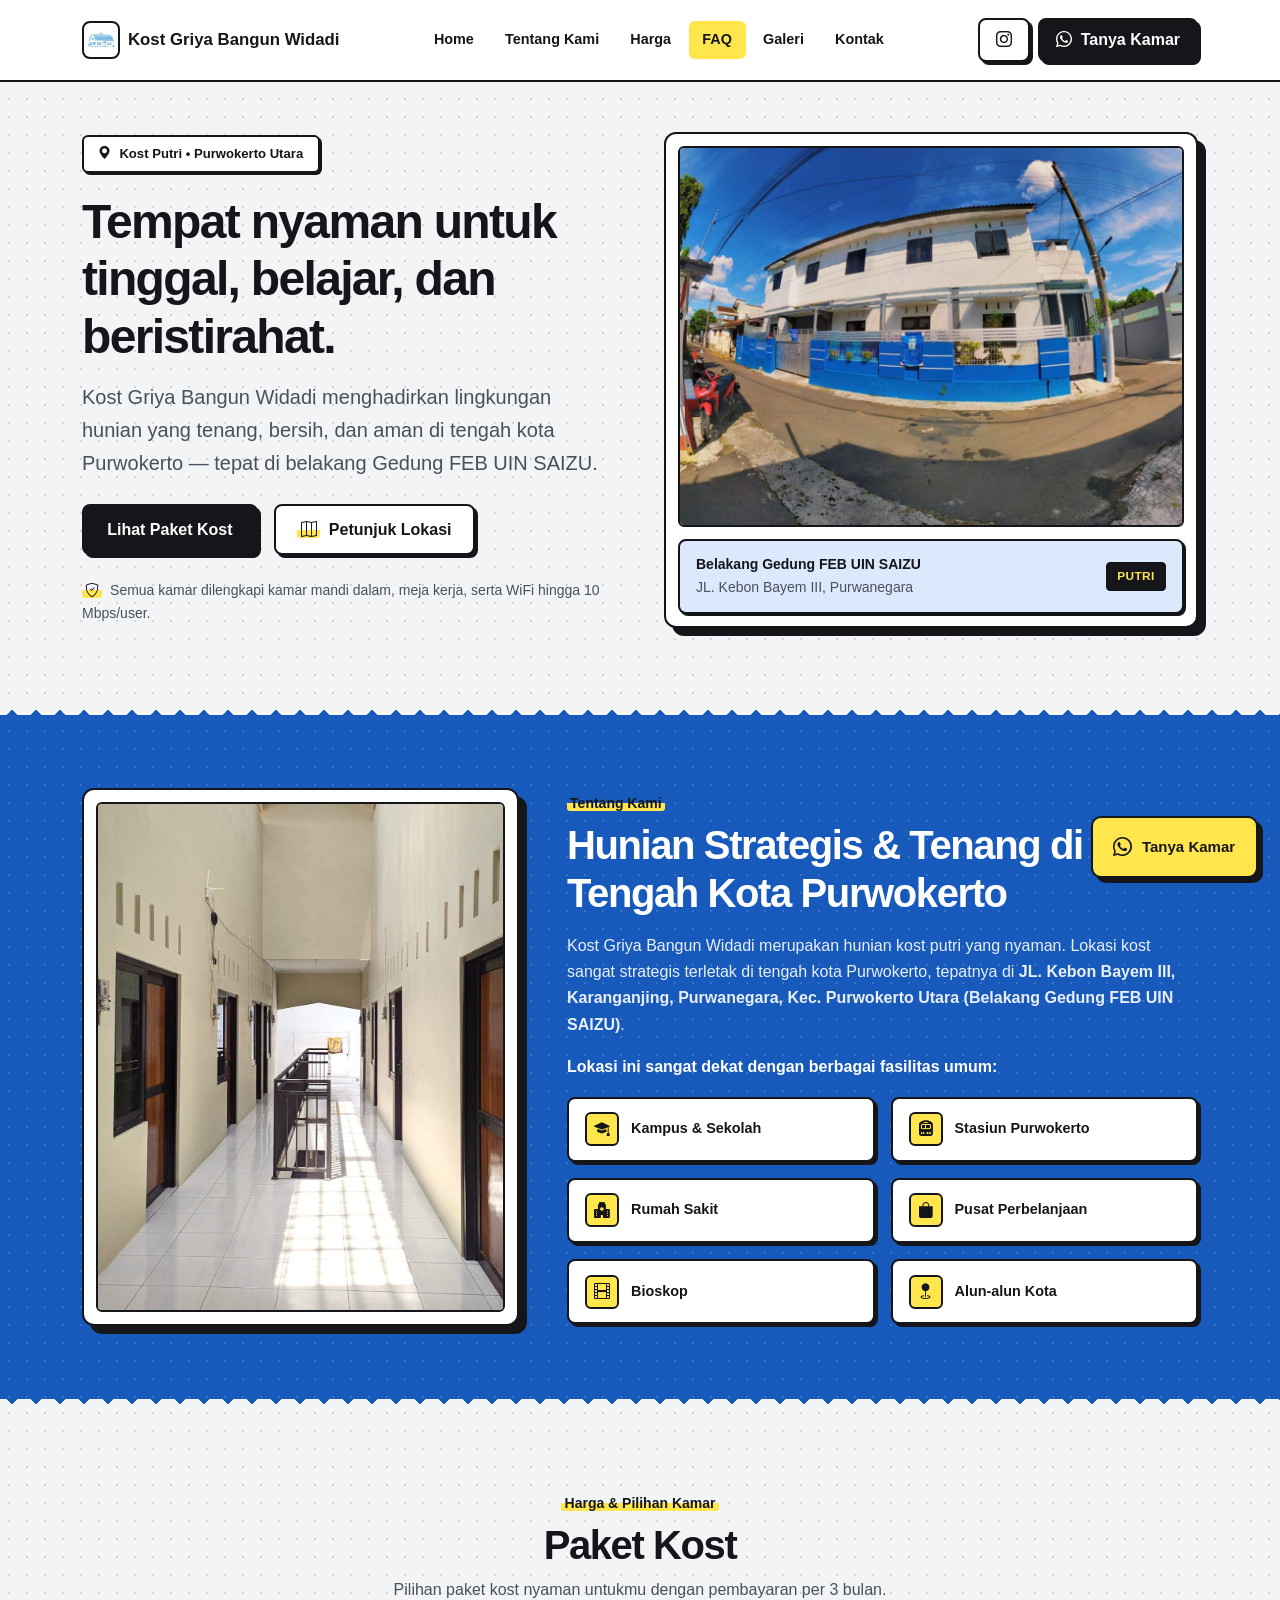
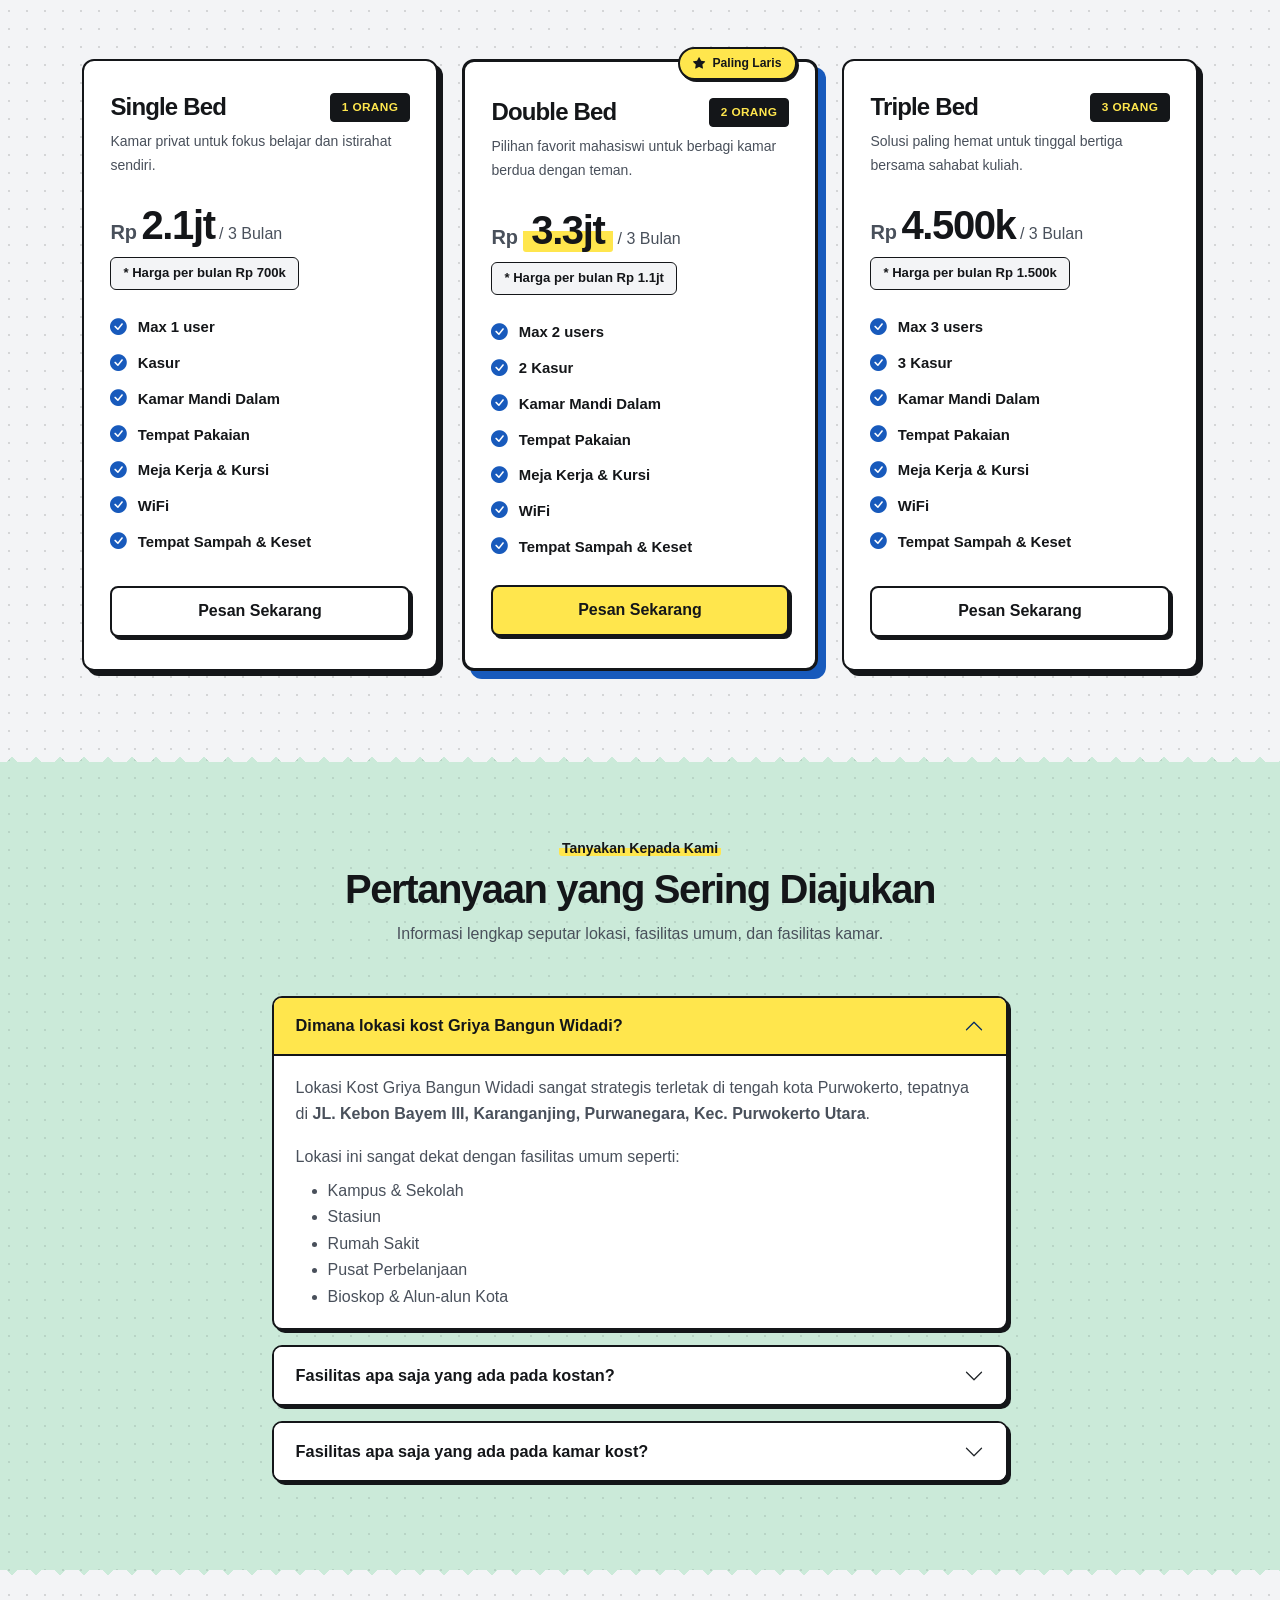
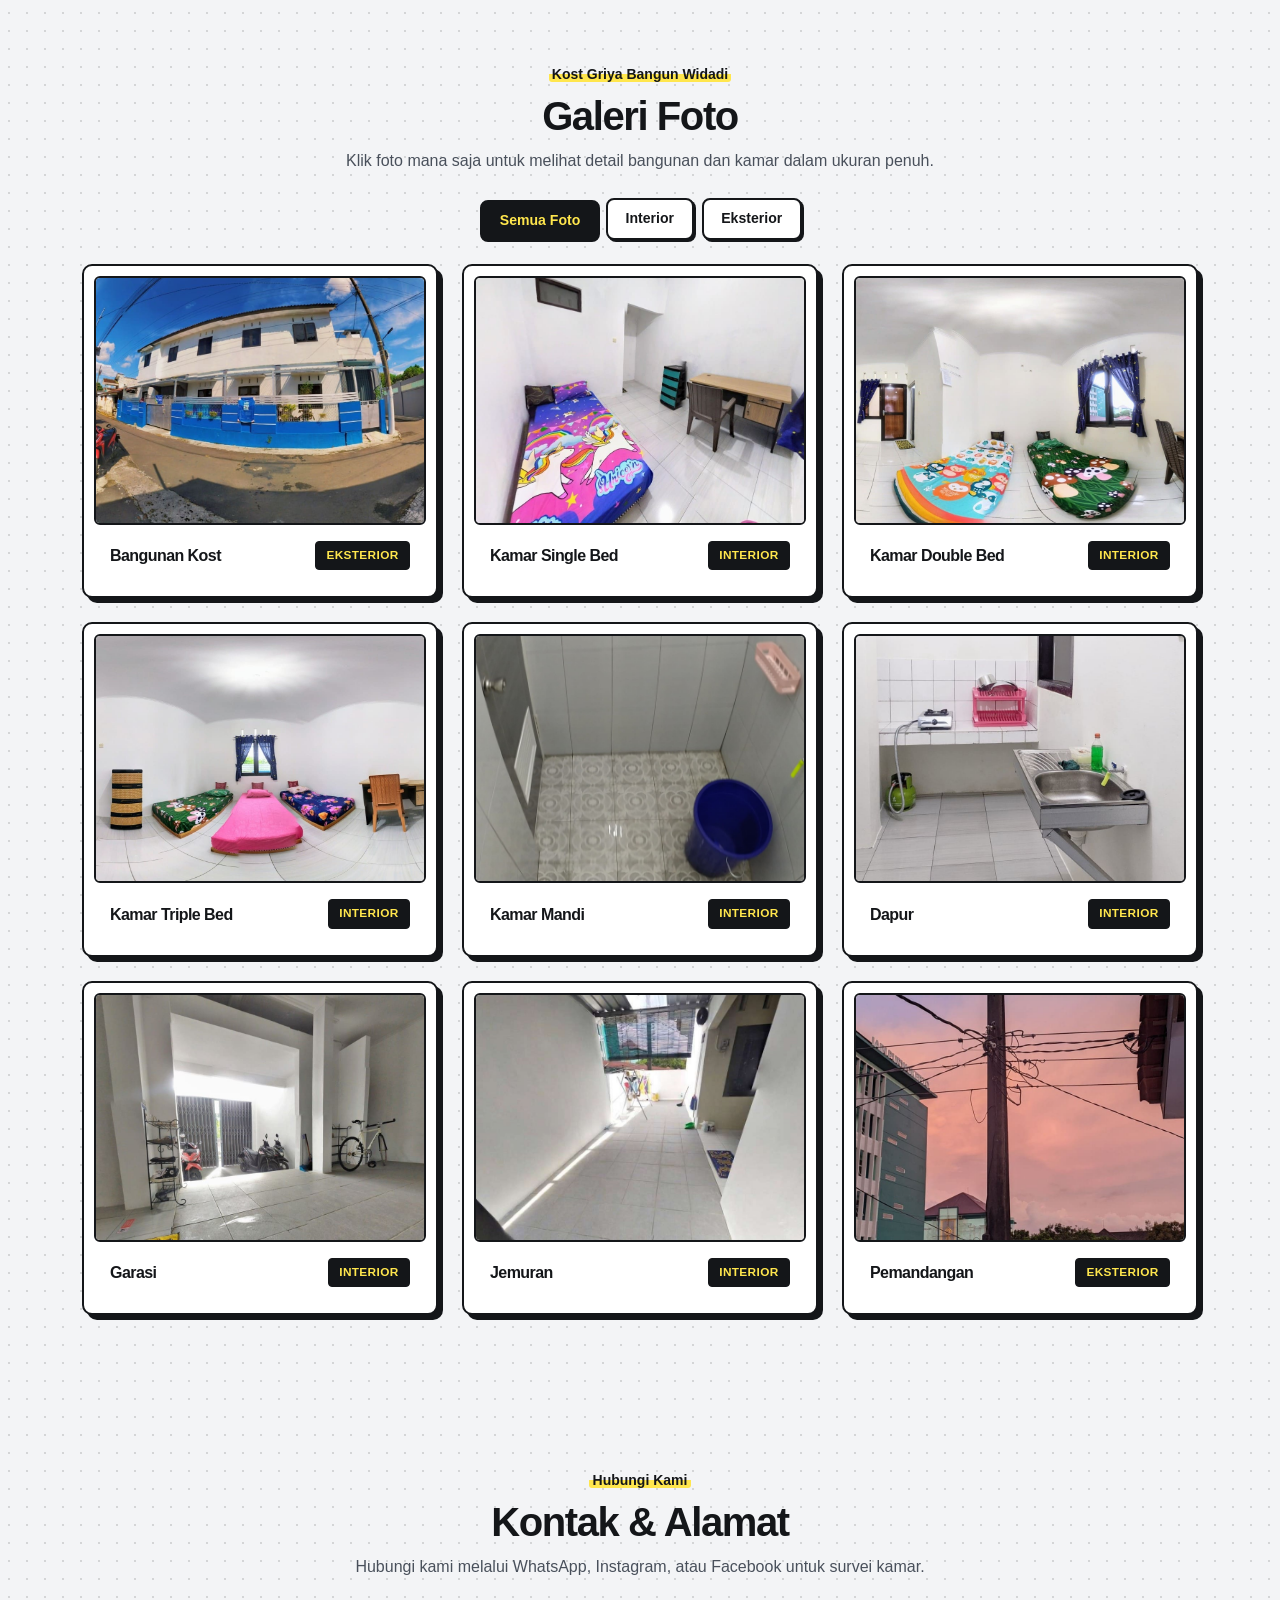
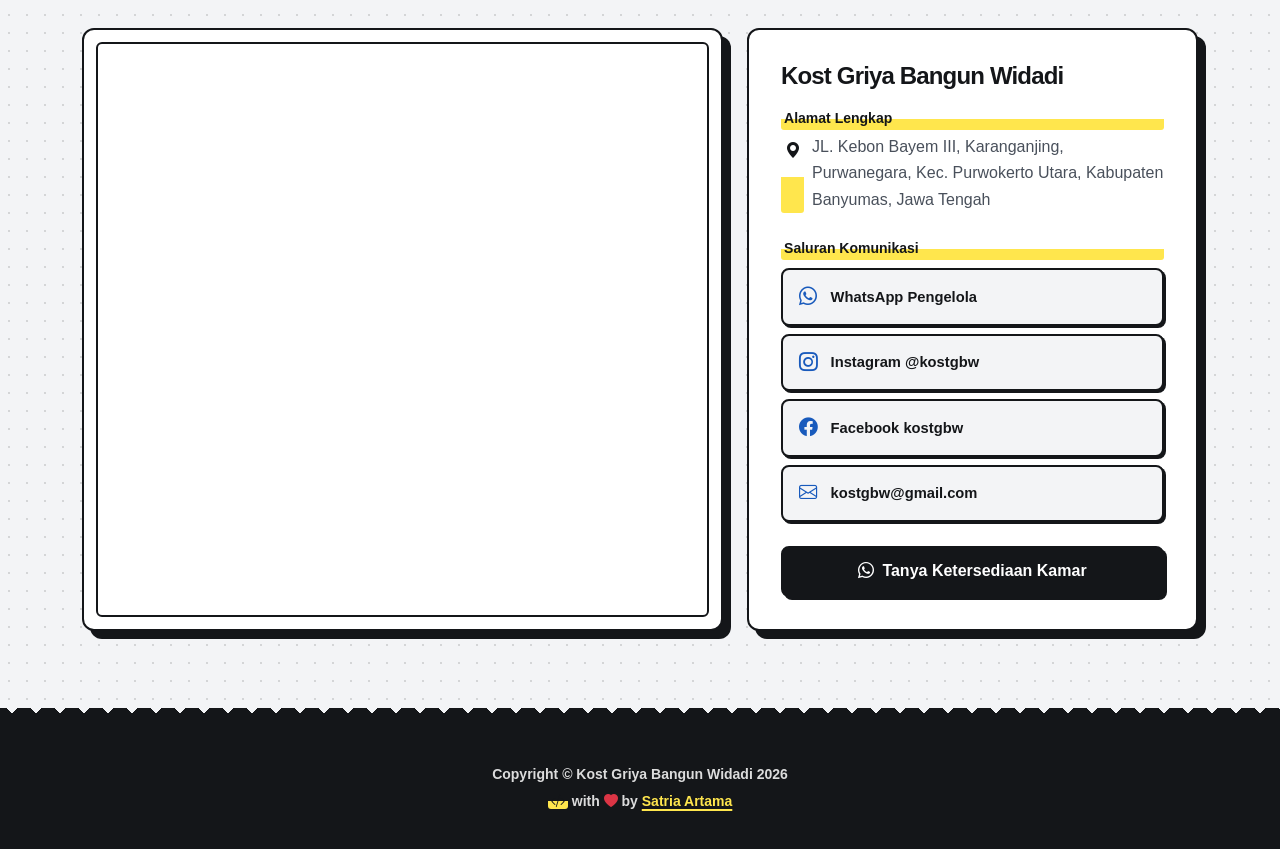
<file: index.html>
<!DOCTYPE html>
<html lang="id">
<head>
  <meta charset="utf-8" />
  <meta name="viewport" content="width=device-width, initial-scale=1" />
  <meta name="theme-color" content="#FFFFFF" />
  <meta http-equiv="Content-Security-Policy"
  content="default-src 'self';
           script-src 'self' https://cdn.jsdelivr.net https://www.gstatic.com;
           style-src 'self' 'unsafe-inline' https://fonts.googleapis.com https://cdn.jsdelivr.net;
           font-src 'self' https://fonts.gstatic.com https://cdn.jsdelivr.net;
           img-src 'self' data: https:;
           connect-src 'self' https://*.firebasedatabase.app wss://*.firebasedatabase.app https://*.firebaseio.com wss://*.firebaseio.com https://identitytoolkit.googleapis.com https://securetoken.googleapis.com https://www.googleapis.com https://api.ipify.org https://cdn.jsdelivr.net;
           frame-src 'self' https://www.google.com https://kostgbw-a5372.firebaseapp.com;" />
  <title>Kost Griya Bangun Widadi — Kost Putri Nyaman di Purwokerto</title>
  <meta name="description"
    content="Kost putri nyaman dan strategis di tengah kota Purwokerto, tepat di belakang Gedung FEB UIN SAIZU." />

  <!-- Favicons & Logo Asli -->
  <link href="images/favicon.png" rel="icon" />
  <link href="images/apple-touch-icon.png" rel="apple-touch-icon" />

  <!-- Google Fonts: Plus Jakarta Sans -->
  <link rel="preconnect" href="https://fonts.googleapis.com" />
  <link rel="preconnect" href="https://fonts.gstatic.com" crossorigin />
  <link href="https://fonts.googleapis.com/css2?family=Plus+Jakarta+Sans:wght@400;500;600;700;800&display=swap"
    rel="stylesheet" />

  <!-- Bootstrap 5.3 & Bootstrap Icons -->
  <link href="https://cdn.jsdelivr.net/npm/bootstrap@5.3.3/dist/css/bootstrap.min.css" rel="stylesheet"
    integrity="sha384-QWTKZyjpPEjISv5WaRU9OFeRpok6YctnYmDr5pNlyT2bRjXh0JMhjY6hW+ALEwIH" crossorigin="anonymous" />
  <link rel="stylesheet" href="https://cdn.jsdelivr.net/npm/bootstrap-icons@1.11.3/font/bootstrap-icons.min.css"
    crossorigin="anonymous" />

  <!-- Fancybox untuk Lightbox Galeri -->
  <link rel="stylesheet" href="https://cdn.jsdelivr.net/npm/@fancyapps/ui@5.0/dist/fancybox/fancybox.css"
    crossorigin="anonymous" />

  <!-- Custom CSS -->
  <link rel="stylesheet" href="css/custom-gbw.css" />
</head>

<body data-bs-spy="scroll" data-bs-target="#mainNav" data-bs-offset="95">
  <a href="#main-content" class="skip-link">Langsung ke konten utama</a>

  <!-- Navbar -->
  <header>
    <nav id="mainNav" class="navbar navbar-expand-lg site-navbar fixed-top py-3" aria-label="Navigasi Utama">
      <div class="container">
        <a class="navbar-brand d-flex align-items-center gap-2 fw-bold m-0 brand-title" href="index.html">
          <img src="images/favicon.png" alt="Logo Kost Griya Bangun Widadi" width="38" height="38" class="brand-logo" />
          <span>Kost Griya Bangun Widadi</span>
        </a>

        <button class="navbar-toggler" type="button" data-bs-toggle="collapse" data-bs-target="#navbarMenu"
          aria-controls="navbarMenu" aria-expanded="false" aria-label="Buka menu navigasi">
          <span class="navbar-toggler-icon"></span>
        </button>

        <div class="collapse navbar-collapse" id="navbarMenu">
          <ul class="navbar-nav mx-auto gap-lg-1 my-3 my-lg-0">
            <li class="nav-item"><a class="nav-link" href="#home-section" data-track="nav_home"
                data-track-group="Navigasi" data-track-label="Menu: Home">Home</a></li>
            <li class="nav-item"><a class="nav-link" href="#about-section" data-track="nav_tentang"
                data-track-group="Navigasi" data-track-label="Menu: Tentang Kami">Tentang Kami</a></li>
            <li class="nav-item"><a class="nav-link" href="#pricing-section" data-track="nav_harga"
                data-track-group="Navigasi" data-track-label="Menu: Harga">Harga</a></li>
            <li class="nav-item"><a class="nav-link" href="#faq-section" data-track="nav_faq"
                data-track-group="Navigasi" data-track-label="Menu: FAQ">FAQ</a></li>
            <li class="nav-item"><a class="nav-link" href="#projects-section" data-track="nav_galeri"
                data-track-group="Navigasi" data-track-label="Menu: Galeri">Galeri</a></li>
            <li class="nav-item"><a class="nav-link" href="#contact-section" data-track="nav_kontak"
                data-track-group="Navigasi" data-track-label="Menu: Kontak">Kontak</a></li>
          </ul>
          <div class="d-flex align-items-center gap-2">
            <a href="https://www.instagram.com/kostgbw/" target="_blank" rel="noopener noreferrer"
              class="btn btn-soft px-3 py-2" aria-label="Instagram Kost GBW" data-track="ig_navbar"
              data-track-group="Sosial Media" data-track-label="IG: Ikon Menu Navigasi Atas">
              <i class="bi bi-instagram" aria-hidden="true"></i>
            </a>
            <a href="https://api.whatsapp.com/send?phone=6289662144999&text=Assalamualaikum%20Ibu,%20Saya%20(nama)%0AMau%20bertanya,%20Apakah%20dikost%20GriyaBangunWidadi%20masih%20ada%20kamar%20kosong%20yg%20tersedia?"
              target="_blank" rel="noopener noreferrer" class="btn btn-blue py-2 px-3" data-track="wa_navbar"
              data-track-group="WhatsApp" data-track-label="WA: Menu Navigasi Atas">
              <i class="bi bi-whatsapp me-1" aria-hidden="true"></i> Tanya Kamar
            </a>
          </div>
        </div>
      </div>
    </nav>
  </header>

  <main id="main-content">
    <!-- Hero Section -->
    <section id="home-section" class="hero-section">
      <div class="container">
        <div class="row align-items-center g-5">
          <div class="col-lg-6">
            <div class="location-pill">
              <i class="bi bi-geo-alt-fill" aria-hidden="true"></i>
              <span>Kost Putri • Purwokerto Utara</span>
            </div>
            <h1 class="display-5 fw-bold mb-3">
              Tempat nyaman untuk tinggal, belajar, dan beristirahat.
            </h1>
            <p class="lead mb-4 text-muted-custom">
              Kost Griya Bangun Widadi menghadirkan lingkungan hunian yang tenang, bersih, dan aman di tengah kota
              Purwokerto — tepat di belakang Gedung FEB UIN SAIZU.
            </p>
            <div class="d-flex flex-wrap gap-3 mb-4">
              <a href="#pricing-section" class="btn btn-blue" data-track="hero_lihat_paket"
                data-track-group="Hero & Peta" data-track-label="Hero: Lihat Paket Kost">
                Lihat Paket Kost
              </a>
              <a href="https://goo.gl/maps/uqEDyTjmJWsB347t9" target="_blank" rel="noopener noreferrer"
                class="btn btn-soft" data-track="hero_maps" data-track-group="Hero & Peta"
                data-track-label="Hero: Petunjuk Lokasi Maps">
                <i class="bi bi-map me-1 text-blue-main" aria-hidden="true"></i> Petunjuk Lokasi
              </a>
            </div>
            <p class="small mb-0 text-muted-custom">
              <i class="bi bi-shield-check me-1 text-blue-main" aria-hidden="true"></i>
              Semua kamar dilengkapi kamar mandi dalam, meja kerja, serta WiFi hingga 10 Mbps/user.
            </p>
          </div>

          <div class="col-lg-6">
            <div class="hero-photo-wrap">
              <img src="images/hero_bg_1.jpg" alt="Bangunan Kost Griya Bangun Widadi di Purwokerto Utara" width="800"
                height="533" />
              <div class="hero-caption-badge">
                <div>
                  <div class="fw-bold small">Belakang Gedung FEB UIN SAIZU</div>
                  <div class="small text-muted-custom">JL. Kebon Bayem III, Purwanegara</div>
                </div>
                <span class="tag-blue-soft">Putri</span>
              </div>
            </div>
          </div>
        </div>
      </div>
    </section>

    <!-- Tentang Kami (Foto Portrait Proporsional) -->
    <section id="about-section" class="about-section">
      <div class="container">
        <div class="row align-items-center g-5">
          <div class="col-lg-5">
            <div class="portrait-frame">
              <img src="images/about_2.jpg" alt="Suasana dan lingkungan Kost Griya Bangun Widadi" width="600"
                height="750" loading="lazy" />
            </div>
          </div>

          <div class="col-lg-7">
            <span class="fw-bold small text-blue-main">Tentang Kami</span>
            <h2 class="h1 fw-bold mt-1 mb-3">Hunian Strategis &amp; Tenang di Tengah Kota Purwokerto</h2>
            <p class="text-muted-custom">
              Kost Griya Bangun Widadi merupakan hunian kost putri yang nyaman. Lokasi kost sangat strategis terletak di
              tengah kota Purwokerto, tepatnya di <strong>JL. Kebon Bayem III, Karanganjing, Purwanegara, Kec.
                Purwokerto Utara (Belakang Gedung FEB UIN SAIZU)</strong>.
            </p>
            <p class="fw-semibold mb-3">Lokasi ini sangat dekat dengan berbagai fasilitas umum:</p>

            <div class="row g-3">
              <div class="col-sm-6">
                <div class="amenity-chip">
                  <i class="bi bi-mortarboard-fill" aria-hidden="true"></i>
                  <span>Kampus &amp; Sekolah</span>
                </div>
              </div>
              <div class="col-sm-6">
                <div class="amenity-chip">
                  <i class="bi bi-train-front-fill" aria-hidden="true"></i>
                  <span>Stasiun Purwokerto</span>
                </div>
              </div>
              <div class="col-sm-6">
                <div class="amenity-chip">
                  <i class="bi bi-hospital-fill" aria-hidden="true"></i>
                  <span>Rumah Sakit</span>
                </div>
              </div>
              <div class="col-sm-6">
                <div class="amenity-chip">
                  <i class="bi bi-bag-fill" aria-hidden="true"></i>
                  <span>Pusat Perbelanjaan</span>
                </div>
              </div>
              <div class="col-sm-6">
                <div class="amenity-chip">
                  <i class="bi bi-film" aria-hidden="true"></i>
                  <span>Bioskop</span>
                </div>
              </div>
              <div class="col-sm-6">
                <div class="amenity-chip">
                  <i class="bi bi-geo-fill" aria-hidden="true"></i>
                  <span>Alun-alun Kota</span>
                </div>
              </div>
            </div>
          </div>
        </div>
      </div>
    </section>

    <!-- Paket Kost (Double Bed sebagai Paling Laris) -->
    <section id="pricing-section" class="pricing-section">
      <div class="container">
        <div class="text-center mx-auto mb-5 section-header-narrow">
          <span class="fw-bold small text-blue-main">Harga &amp; Pilihan Kamar</span>
          <h2 class="h1 fw-bold mt-1 mb-2">Paket Kost</h2>
          <p class="text-muted-custom">Pilihan paket kost nyaman untukmu dengan pembayaran per 3 bulan.</p>
        </div>

        <div class="row g-4 align-items-stretch pt-2">
          <!-- Single Bed -->
          <div class="col-lg-4">
            <div class="plan-card">
              <div class="d-flex justify-content-between align-items-center mb-2">
                <h3 class="h4 fw-bold m-0">Single Bed</h3>
                <span class="tag-blue-soft">1 Orang</span>
              </div>
              <p class="small mb-3 text-muted-custom">Kamar privat untuk fokus belajar dan istirahat sendiri.</p>

              <div class="my-2 tabular-nums">
                <span class="fs-5 fw-semibold text-muted-custom">Rp</span>
                <span class="display-6 fw-bold">2.1jt</span>
                <span class="text-muted-custom">/ 3 Bulan</span>
              </div>
              <div class="mb-4 tabular-nums">
                <span class="price-monthly-pill">* Harga per bulan Rp 700k</span>
              </div>

              <ul class="list-unstyled check-list d-flex flex-column gap-2 mb-4">
                <li><i class="bi bi-check-circle-fill" aria-hidden="true"></i>Max 1 user</li>
                <li><i class="bi bi-check-circle-fill" aria-hidden="true"></i>Kasur</li>
                <li><i class="bi bi-check-circle-fill" aria-hidden="true"></i>Kamar Mandi Dalam</li>
                <li><i class="bi bi-check-circle-fill" aria-hidden="true"></i>Tempat Pakaian</li>
                <li><i class="bi bi-check-circle-fill" aria-hidden="true"></i>Meja Kerja &amp; Kursi</li>
                <li><i class="bi bi-check-circle-fill" aria-hidden="true"></i>WiFi</li>
                <li><i class="bi bi-check-circle-fill" aria-hidden="true"></i>Tempat Sampah &amp; Keset</li>
              </ul>

              <div class="mt-auto">
                <a href="https://mamikos.com/room/kost-kabupaten-banyumas-kost-putri-murah-kost-griya-bangun-widadi-single-bed-purwokerto-utara-banyumas-1#/"
                  target="_blank" rel="noopener noreferrer" class="btn btn-soft w-100" data-track="pesan_single_bed"
                  data-track-group="Paket Kamar" data-track-label="Pesan: Single Bed (2.1jt/3bln)">
                  Pesan Sekarang
                </a>
              </div>
            </div>
          </div>

          <!-- Double Bed (Paling Laris) -->
          <div class="col-lg-4">
            <div class="plan-card plan-card-bestseller">
              <div class="bestseller-ribbon">
                <i class="bi bi-star-fill me-1" aria-hidden="true"></i> Paling Laris
              </div>
              <div class="d-flex justify-content-between align-items-center mb-2 mt-1">
                <h3 class="h4 fw-bold m-0">Double Bed</h3>
                <span class="tag-blue-soft">2 Orang</span>
              </div>
              <p class="small mb-3 text-muted-custom">Pilihan favorit mahasiswi untuk berbagi kamar berdua dengan teman.
              </p>

              <div class="my-2 tabular-nums">
                <span class="fs-5 fw-semibold text-muted-custom">Rp</span>
                <span class="display-6 fw-bold text-blue-main">3.3jt</span>
                <span class="text-muted-custom">/ 3 Bulan</span>
              </div>
              <div class="mb-4 tabular-nums">
                <span class="price-monthly-pill">* Harga per bulan Rp 1.1jt</span>
              </div>

              <ul class="list-unstyled check-list d-flex flex-column gap-2 mb-4">
                <li><i class="bi bi-check-circle-fill" aria-hidden="true"></i>Max 2 users</li>
                <li><i class="bi bi-check-circle-fill" aria-hidden="true"></i>2 Kasur</li>
                <li><i class="bi bi-check-circle-fill" aria-hidden="true"></i>Kamar Mandi Dalam</li>
                <li><i class="bi bi-check-circle-fill" aria-hidden="true"></i>Tempat Pakaian</li>
                <li><i class="bi bi-check-circle-fill" aria-hidden="true"></i>Meja Kerja &amp; Kursi</li>
                <li><i class="bi bi-check-circle-fill" aria-hidden="true"></i>WiFi</li>
                <li><i class="bi bi-check-circle-fill" aria-hidden="true"></i>Tempat Sampah &amp; Keset</li>
              </ul>

              <div class="mt-auto">
                <a href="https://mamikos.com/room/kost-kabupaten-banyumas-kost-putri-eksklusif-kost-griya-bangun-widadi-double-bed-purwokerto-utara-banyumas#/"
                  target="_blank" rel="noopener noreferrer" class="btn btn-blue w-100" data-track="pesan_double_bed"
                  data-track-group="Paket Kamar" data-track-label="Pesan: Double Bed (3.3jt/3bln)">
                  Pesan Sekarang
                </a>
              </div>
            </div>
          </div>

          <!-- Triple Bed -->
          <div class="col-lg-4">
            <div class="plan-card">
              <div class="d-flex justify-content-between align-items-center mb-2">
                <h3 class="h4 fw-bold m-0">Triple Bed</h3>
                <span class="tag-blue-soft">3 Orang</span>
              </div>
              <p class="small mb-3 text-muted-custom">Solusi paling hemat untuk tinggal bertiga bersama sahabat kuliah.
              </p>

              <div class="my-2 tabular-nums">
                <span class="fs-5 fw-semibold text-muted-custom">Rp</span>
                <span class="display-6 fw-bold">4.500k</span>
                <span class="text-muted-custom">/ 3 Bulan</span>
              </div>
              <div class="mb-4 tabular-nums">
                <span class="price-monthly-pill">* Harga per bulan Rp 1.500k</span>
              </div>

              <ul class="list-unstyled check-list d-flex flex-column gap-2 mb-4">
                <li><i class="bi bi-check-circle-fill" aria-hidden="true"></i>Max 3 users</li>
                <li><i class="bi bi-check-circle-fill" aria-hidden="true"></i>3 Kasur</li>
                <li><i class="bi bi-check-circle-fill" aria-hidden="true"></i>Kamar Mandi Dalam</li>
                <li><i class="bi bi-check-circle-fill" aria-hidden="true"></i>Tempat Pakaian</li>
                <li><i class="bi bi-check-circle-fill" aria-hidden="true"></i>Meja Kerja &amp; Kursi</li>
                <li><i class="bi bi-check-circle-fill" aria-hidden="true"></i>WiFi</li>
                <li><i class="bi bi-check-circle-fill" aria-hidden="true"></i>Tempat Sampah &amp; Keset</li>
              </ul>

              <div class="mt-auto">
                <a href="https://mamikos.com/room/kost-kabupaten-banyumas-kost-putri-eksklusif-kost-griya-bangun-widadi-triple-bed-purwokerto-utara-banyumas-1#/"
                  target="_blank" rel="noopener noreferrer" class="btn btn-soft w-100" data-track="pesan_triple_bed"
                  data-track-group="Paket Kamar" data-track-label="Pesan: Triple Bed (4.35jt/3bln)">
                  Pesan Sekarang
                </a>
              </div>
            </div>
          </div>
        </div>
      </div>
    </section>

    <!-- FAQ Section -->
    <section id="faq-section" class="faq-section">
      <div class="container">
        <div class="row justify-content-center">
          <div class="col-lg-8">
            <div class="text-center mb-5">
              <span class="fw-bold small text-blue-main">Tanyakan Kepada Kami</span>
              <h2 class="h1 fw-bold mt-1 mb-2">Pertanyaan yang Sering Diajukan</h2>
              <p class="text-muted-custom">Informasi lengkap seputar lokasi, fasilitas umum, dan fasilitas kamar.</p>
            </div>

            <div class="accordion" id="faqAccordion">
              <div class="accordion-item">
                <h3 class="accordion-header">
                  <button class="accordion-button" type="button" data-bs-toggle="collapse" data-bs-target="#collapseOne"
                    aria-expanded="true" aria-controls="collapseOne" data-track="faq_lokasi" data-track-group="FAQ"
                    data-track-label="FAQ 1: Dimana Lokasi Kost">
                    Dimana lokasi kost Griya Bangun Widadi?
                  </button>
                </h3>
                <div id="collapseOne" class="accordion-collapse collapse show" data-bs-parent="#faqAccordion">
                  <div class="accordion-body">
                    <p>Lokasi Kost Griya Bangun Widadi sangat strategis terletak di tengah kota Purwokerto, tepatnya di
                      <strong>JL. Kebon Bayem III, Karanganjing, Purwanegara, Kec. Purwokerto Utara</strong>.</p>
                    <p class="mb-2">Lokasi ini sangat dekat dengan fasilitas umum seperti:</p>
                    <ul class="mb-0">
                      <li>Kampus &amp; Sekolah</li>
                      <li>Stasiun</li>
                      <li>Rumah Sakit</li>
                      <li>Pusat Perbelanjaan</li>
                      <li>Bioskop &amp; Alun-alun Kota</li>
                    </ul>
                  </div>
                </div>
              </div>

              <div class="accordion-item">
                <h3 class="accordion-header">
                  <button class="accordion-button collapsed" type="button" data-bs-toggle="collapse"
                    data-bs-target="#collapseTwo" aria-expanded="false" aria-controls="collapseTwo"
                    data-track="faq_fasilitas_kost" data-track-group="FAQ"
                    data-track-label="FAQ 2: Fasilitas Umum Kost">
                    Fasilitas apa saja yang ada pada kostan?
                  </button>
                </h3>
                <div id="collapseTwo" class="accordion-collapse collapse" data-bs-parent="#faqAccordion">
                  <div class="accordion-body">
                    <p class="mb-2">Fasilitas yang ada pada kost di antaranya:</p>
                    <ul class="mb-0">
                      <li>Dapur</li>
                      <li>CCTV</li>
                      <li>Garasi</li>
                      <li>Kamar Mandi Luar</li>
                      <li>Tempat Jemur Pakaian</li>
                      <li>WiFi Up To 10Mbps / User</li>
                      <li>Bebas Biaya Sampah</li>
                      <li>Bebas Biaya Kebersihan</li>
                    </ul>
                  </div>
                </div>
              </div>

              <div class="accordion-item">
                <h3 class="accordion-header">
                  <button class="accordion-button collapsed" type="button" data-bs-toggle="collapse"
                    data-bs-target="#collapseThree" aria-expanded="false" aria-controls="collapseThree"
                    data-track="faq_fasilitas_kamar" data-track-group="FAQ"
                    data-track-label="FAQ 3: Fasilitas Kamar Kost">
                    Fasilitas apa saja yang ada pada kamar kost?
                  </button>
                </h3>
                <div id="collapseThree" class="accordion-collapse collapse" data-bs-parent="#faqAccordion">
                  <div class="accordion-body">
                    <p class="mb-2">Fasilitas yang ada pada kamar kost di antaranya:</p>
                    <ul class="mb-0">
                      <li>Kasur</li>
                      <li>Kamar Mandi Dalam</li>
                      <li>Tempat Pakaian</li>
                      <li>Meja Kerja &amp; Kursi</li>
                      <li>Tempat Sampah</li>
                      <li>Keset &amp; Kapstok</li>
                    </ul>
                  </div>
                </div>
              </div>
            </div>
          </div>
        </div>
      </div>
    </section>

    <!-- Galeri Section -->
    <section id="projects-section" class="gallery-section">
      <div class="container">
        <div class="text-center mb-4">
          <span class="fw-bold small text-blue-main">Kost Griya Bangun Widadi</span>
          <h2 class="h1 fw-bold mt-1 mb-2">Galeri Foto</h2>
          <p class="text-muted-custom">Klik foto mana saja untuk melihat detail bangunan dan kamar dalam ukuran penuh.
          </p>
        </div>

        <!-- Filter Kategori -->
        <div class="d-flex justify-content-center gap-2 mb-4 flex-wrap" role="group" aria-label="Filter Galeri">
          <button type="button" class="filter-tab active" data-filter="all" data-track="filter_semua"
            data-track-group="Galeri Foto" data-track-label="Filter Galeri: Semua Foto">Semua Foto</button>
          <button type="button" class="filter-tab" data-filter="interior" data-track="filter_interior"
            data-track-group="Galeri Foto" data-track-label="Filter Galeri: Interior">Interior</button>
          <button type="button" class="filter-tab" data-filter="eksterior" data-track="filter_eksterior"
            data-track-group="Galeri Foto" data-track-label="Filter Galeri: Eksterior">Eksterior</button>
        </div>

        <div class="row g-4" id="galleryGrid">
          <div class="col-lg-4 col-md-6 gallery-item-col" data-category="eksterior">
            <a href="images/galeri/1.jpg" class="gallery-card" data-fancybox="gallery"
              data-caption="Bangunan Kost — Eksterior" data-track="galeri_1_bangunan" data-track-group="Galeri Foto"
              data-track-label="Foto 1: Bangunan Kost (Eksterior)">
              <div class="gallery-img-box">
                <img src="images/thumbnail/1.jpg" alt="Bangunan Kost" width="400" height="300" loading="lazy" />
              </div>
              <div class="p-3 d-flex justify-content-between align-items-center">
                <h3 class="h6 fw-bold m-0">Bangunan Kost</h3>
                <span class="tag-blue-soft">Eksterior</span>
              </div>
            </a>
          </div>

          <div class="col-lg-4 col-md-6 gallery-item-col" data-category="interior">
            <a href="images/galeri/2.jpg" class="gallery-card" data-fancybox="gallery"
              data-caption="Kamar Single Bed — Interior" data-track="galeri_2_single" data-track-group="Galeri Foto"
              data-track-label="Foto 2: Kamar Single Bed">
              <div class="gallery-img-box">
                <img src="images/thumbnail/2.jpg" alt="Kamar Single Bed" width="400" height="300" loading="lazy" />
              </div>
              <div class="p-3 d-flex justify-content-between align-items-center">
                <h3 class="h6 fw-bold m-0">Kamar Single Bed</h3>
                <span class="tag-blue-soft">Interior</span>
              </div>
            </a>
          </div>

          <div class="col-lg-4 col-md-6 gallery-item-col" data-category="interior">
            <a href="images/galeri/3.jpg" class="gallery-card" data-fancybox="gallery"
              data-caption="Kamar Double Bed — Interior" data-track="galeri_3_double" data-track-group="Galeri Foto"
              data-track-label="Foto 3: Kamar Double Bed">
              <div class="gallery-img-box">
                <img src="images/thumbnail/3.jpg" alt="Kamar Double Bed" width="400" height="300" loading="lazy" />
              </div>
              <div class="p-3 d-flex justify-content-between align-items-center">
                <h3 class="h6 fw-bold m-0">Kamar Double Bed</h3>
                <span class="tag-blue-soft">Interior</span>
              </div>
            </a>
          </div>

          <div class="col-lg-4 col-md-6 gallery-item-col" data-category="interior">
            <a href="images/galeri/4.jpg" class="gallery-card" data-fancybox="gallery"
              data-caption="Kamar Triple Bed — Interior" data-track="galeri_4_triple" data-track-group="Galeri Foto"
              data-track-label="Foto 4: Kamar Triple Bed">
              <div class="gallery-img-box">
                <img src="images/thumbnail/4.jpg" alt="Kamar Triple Bed" width="400" height="300" loading="lazy" />
              </div>
              <div class="p-3 d-flex justify-content-between align-items-center">
                <h3 class="h6 fw-bold m-0">Kamar Triple Bed</h3>
                <span class="tag-blue-soft">Interior</span>
              </div>
            </a>
          </div>

          <div class="col-lg-4 col-md-6 gallery-item-col" data-category="interior">
            <a href="images/galeri/5.jpg" class="gallery-card" data-fancybox="gallery"
              data-caption="Kamar Mandi — Interior" data-track="galeri_5_km" data-track-group="Galeri Foto"
              data-track-label="Foto 5: Kamar Mandi Dalam">
              <div class="gallery-img-box">
                <img src="images/thumbnail/5.jpg" alt="Kamar Mandi" width="400" height="300" loading="lazy" />
              </div>
              <div class="p-3 d-flex justify-content-between align-items-center">
                <h3 class="h6 fw-bold m-0">Kamar Mandi</h3>
                <span class="tag-blue-soft">Interior</span>
              </div>
            </a>
          </div>

          <div class="col-lg-4 col-md-6 gallery-item-col" data-category="interior">
            <a href="images/galeri/6.jpg" class="gallery-card" data-fancybox="gallery" data-caption="Dapur — Interior"
              data-track="galeri_6_dapur" data-track-group="Galeri Foto" data-track-label="Foto 6: Dapur Bersama">
              <div class="gallery-img-box">
                <img src="images/thumbnail/6.jpg" alt="Dapur" width="400" height="300" loading="lazy" />
              </div>
              <div class="p-3 d-flex justify-content-between align-items-center">
                <h3 class="h6 fw-bold m-0">Dapur</h3>
                <span class="tag-blue-soft">Interior</span>
              </div>
            </a>
          </div>

          <div class="col-lg-4 col-md-6 gallery-item-col" data-category="interior">
            <a href="images/galeri/7.jpg" class="gallery-card" data-fancybox="gallery" data-caption="Garasi — Interior"
              data-track="galeri_7_garasi" data-track-group="Galeri Foto" data-track-label="Foto 7: Garasi Motor">
              <div class="gallery-img-box">
                <img src="images/thumbnail/7.jpg" alt="Garasi" width="400" height="300" loading="lazy" />
              </div>
              <div class="p-3 d-flex justify-content-between align-items-center">
                <h3 class="h6 fw-bold m-0">Garasi</h3>
                <span class="tag-blue-soft">Interior</span>
              </div>
            </a>
          </div>

          <div class="col-lg-4 col-md-6 gallery-item-col" data-category="interior">
            <a href="images/galeri/8.jpg" class="gallery-card" data-fancybox="gallery" data-caption="Jemuran — Interior"
              data-track="galeri_8_jemuran" data-track-group="Galeri Foto" data-track-label="Foto 8: Area Jemuran">
              <div class="gallery-img-box">
                <img src="images/thumbnail/8.jpg" alt="Jemuran" width="400" height="300" loading="lazy" />
              </div>
              <div class="p-3 d-flex justify-content-between align-items-center">
                <h3 class="h6 fw-bold m-0">Jemuran</h3>
                <span class="tag-blue-soft">Interior</span>
              </div>
            </a>
          </div>

          <div class="col-lg-4 col-md-6 gallery-item-col" data-category="eksterior">
            <a href="images/galeri/9.jpg" class="gallery-card" data-fancybox="gallery"
              data-caption="Pemandangan — Eksterior" data-track="galeri_9_pemandangan" data-track-group="Galeri Foto"
              data-track-label="Foto 9: Pemandangan Sekitar">
              <div class="gallery-img-box">
                <img src="images/thumbnail/9.jpg" alt="Pemandangan" width="400" height="300" loading="lazy" />
              </div>
              <div class="p-3 d-flex justify-content-between align-items-center">
                <h3 class="h6 fw-bold m-0">Pemandangan</h3>
                <span class="tag-blue-soft">Eksterior</span>
              </div>
            </a>
          </div>
        </div>
      </div>
    </section>

    <!-- Kontak Section (Dengan Peta Full Height di Desktop) -->
    <section id="contact-section" class="contact-section">
      <div class="container">
        <div class="text-center mb-5">
          <span class="fw-bold small text-blue-main">Hubungi Kami</span>
          <h2 class="h1 fw-bold mt-1 mb-2">Kontak &amp; Alamat</h2>
          <p class="text-muted-custom">Hubungi kami melalui WhatsApp, Instagram, atau Facebook untuk survei kamar.</p>
        </div>

        <div class="row g-4 align-items-stretch">
          <div class="col-lg-7">
            <div class="map-card">
              <iframe title="Peta Lokasi Kost Griya Bangun Widadi" class="map-embed"
                src="https://www.google.com/maps/embed?pb=!1m14!1m8!1m3!1d555.1256103684048!2d109.23009830159926!3d-7.411384942613394!3m2!1i1024!2i768!4f13.1!3m3!1m2!1s0x2e655ff6488d42b1%3A0xc257dc77caad491e!2sKost%20Griya%20Bangun%20Widadi!5e0!3m2!1sid!2sde!4v1636300769045!5m2!1sid!2sde"
                allowfullscreen loading="lazy" referrerpolicy="no-referrer-when-downgrade"></iframe>
            </div>
          </div>

          <div class="col-lg-5">
            <div class="contact-box d-flex flex-column justify-content-between">
              <div>
                <h3 class="h4 fw-bold mb-3">Kost Griya Bangun Widadi</h3>

                <div class="mb-4">
                  <div class="fw-bold small mb-1 text-blue-main">Alamat Lengkap</div>
                  <a href="https://www.google.com/maps/dir//Kost+Griya+Bangun+Widadi+Kb.+Bayem+III+Karanganjing,+Purwanegara+Kec.+Purwokerto+Utara,+Kabupaten+Banyumas,+Jawa+Tengah+53127,+Indonesia/@-2.8968717,101.8331522,6z/data=!4m8!4m7!1m0!1m5!1m1!1s0x2e655ff6488d42b1:0xc257dc77caad491e!2m2!1d109.2300362!2d-7.4115687"
                    target="_blank" rel="noopener noreferrer"
                    class="d-flex gap-2 text-decoration-none text-muted-custom" data-track="alamat_directions"
                    data-track-group="Hero & Peta" data-track-label="Kontak: Klik Alamat Rute Maps">
                    <i class="bi bi-geo-alt-fill mt-1 text-blue-main" aria-hidden="true"></i>
                    <span>JL. Kebon Bayem III, Karanganjing, Purwanegara, Kec. Purwokerto Utara, Kabupaten Banyumas,
                      Jawa Tengah</span>
                  </a>
                </div>

                <div class="mb-4">
                  <div class="fw-bold small mb-2 text-blue-main">Saluran Komunikasi</div>
                  <div class="d-flex flex-column gap-2">
                    <a href="https://api.whatsapp.com/send?phone=6289662144999&text=Assalamualaikum%20Ibu,%20Saya%20(nama)%0AMau%20bertanya,%20Apakah%20dikost%20GriyaBangunWidadi%20masih%20ada%20kamar%20kosong%20yg%20tersedia?"
                      target="_blank" rel="noopener noreferrer" class="social-row" data-track="kontak_wa_list"
                      data-track-group="WhatsApp" data-track-label="WA: Daftar Kontak (Tengah)">
                      <i class="bi bi-whatsapp" aria-hidden="true"></i>
                      <span>WhatsApp Pengelola</span>
                    </a>
                    <a href="https://www.instagram.com/kostgbw/" target="_blank" rel="noopener noreferrer"
                      class="social-row" data-track="kontak_ig_list" data-track-group="Sosial Media"
                      data-track-label="IG: Daftar Kontak (@kostgbw)">
                      <i class="bi bi-instagram" aria-hidden="true"></i>
                      <span>Instagram @kostgbw</span>
                    </a>
                    <a href="https://www.facebook.com/profile.php?id=100074360732573" target="_blank"
                      rel="noopener noreferrer" class="social-row" data-track="kontak_fb_list"
                      data-track-group="Sosial Media" data-track-label="FB: Daftar Kontak (kostgbw)">
                      <i class="bi bi-facebook" aria-hidden="true"></i>
                      <span>Facebook kostgbw</span>
                    </a>
                    <a href="mailto:kostgbw@gmail.com" class="social-row" data-track="kontak_email_list"
                      data-track-group="Sosial Media" data-track-label="Email: kostgbw@gmail.com">
                      <i class="bi bi-envelope" aria-hidden="true"></i>
                      <span>kostgbw@gmail.com</span>
                    </a>
                  </div>
                </div>
              </div>

              <a href="https://api.whatsapp.com/send?phone=6289662144999&text=Assalamualaikum%20Ibu,%20Saya%20(nama)%0AMau%20bertanya,%20Apakah%20dikost%20GriyaBangunWidadi%20masih%20ada%20kamar%20kosong%20yg%20tersedia?"
                target="_blank" rel="noopener noreferrer" class="btn btn-blue w-100 text-center"
                data-track="kontak_wa_cta" data-track-group="WhatsApp" data-track-label="WA: Tombol Biru Besar Kontak">
                <i class="bi bi-whatsapp me-2" aria-hidden="true"></i>Tanya Ketersediaan Kamar
              </a>
            </div>
          </div>
        </div>
      </div>
    </section>
  </main>

  <!-- Footer -->
  <footer class="site-footer">
    <div class="container text-center small">
      <p class="mb-1">
        Copyright &copy; Kost Griya Bangun Widadi <span id="tampilthun" class="tabular-nums"></span>
      </p>
      <p class="mb-0">
        <i class="bi bi-code-slash text-blue-main" aria-hidden="true"></i> with <i class="bi bi-heart-fill text-danger"
          aria-hidden="true"></i> by
        <a href="https://bagussp99.github.io" target="_blank" rel="noopener noreferrer" class="footer-author">Satria
          Artama</a>
      </p>
    </div>
  </footer>

  <!-- Tombol WhatsApp Mengambang -->
  <a href="https://api.whatsapp.com/send?phone=6289662144999&text=Assalamualaikum%20Ibu,%20Saya%20(nama)%0AMau%20bertanya,%20Apakah%20dikost%20GriyaBangunWidadi%20masih%20ada%20kamar%20kosong%20yg%20tersedia?"
    target="_blank" rel="noopener noreferrer" class="wa-sticky" aria-label="Chat WhatsApp dengan Pengelola Kost"
    data-track="wa_floating" data-track-group="WhatsApp" data-track-label="WA: Tombol Melayang Pojok Bawah">
    <i class="bi bi-whatsapp" aria-hidden="true"></i>
    <span>Tanya Kamar</span>
  </a>

  <!-- Scripts dengan defer agar non-blocking -->
  <script src="https://cdn.jsdelivr.net/npm/bootstrap@5.3.3/dist/js/bootstrap.bundle.min.js"
    integrity="sha384-YvpcrYf0tY3lHB60NNkmXc5s9fDVZLESaAA55NDzOxhy9GkcIdslK1eN7N6jIeHz" crossorigin="anonymous" defer>
  </script>
  <script src="https://cdn.jsdelivr.net/npm/@fancyapps/ui@5.0/dist/fancybox/fancybox.umd.js" crossorigin="anonymous"
    defer></script>
  <script src="js/tahun.js" defer></script>
  <script src="js/custom-gbw.js" defer></script>
</body>
</html>
</file>
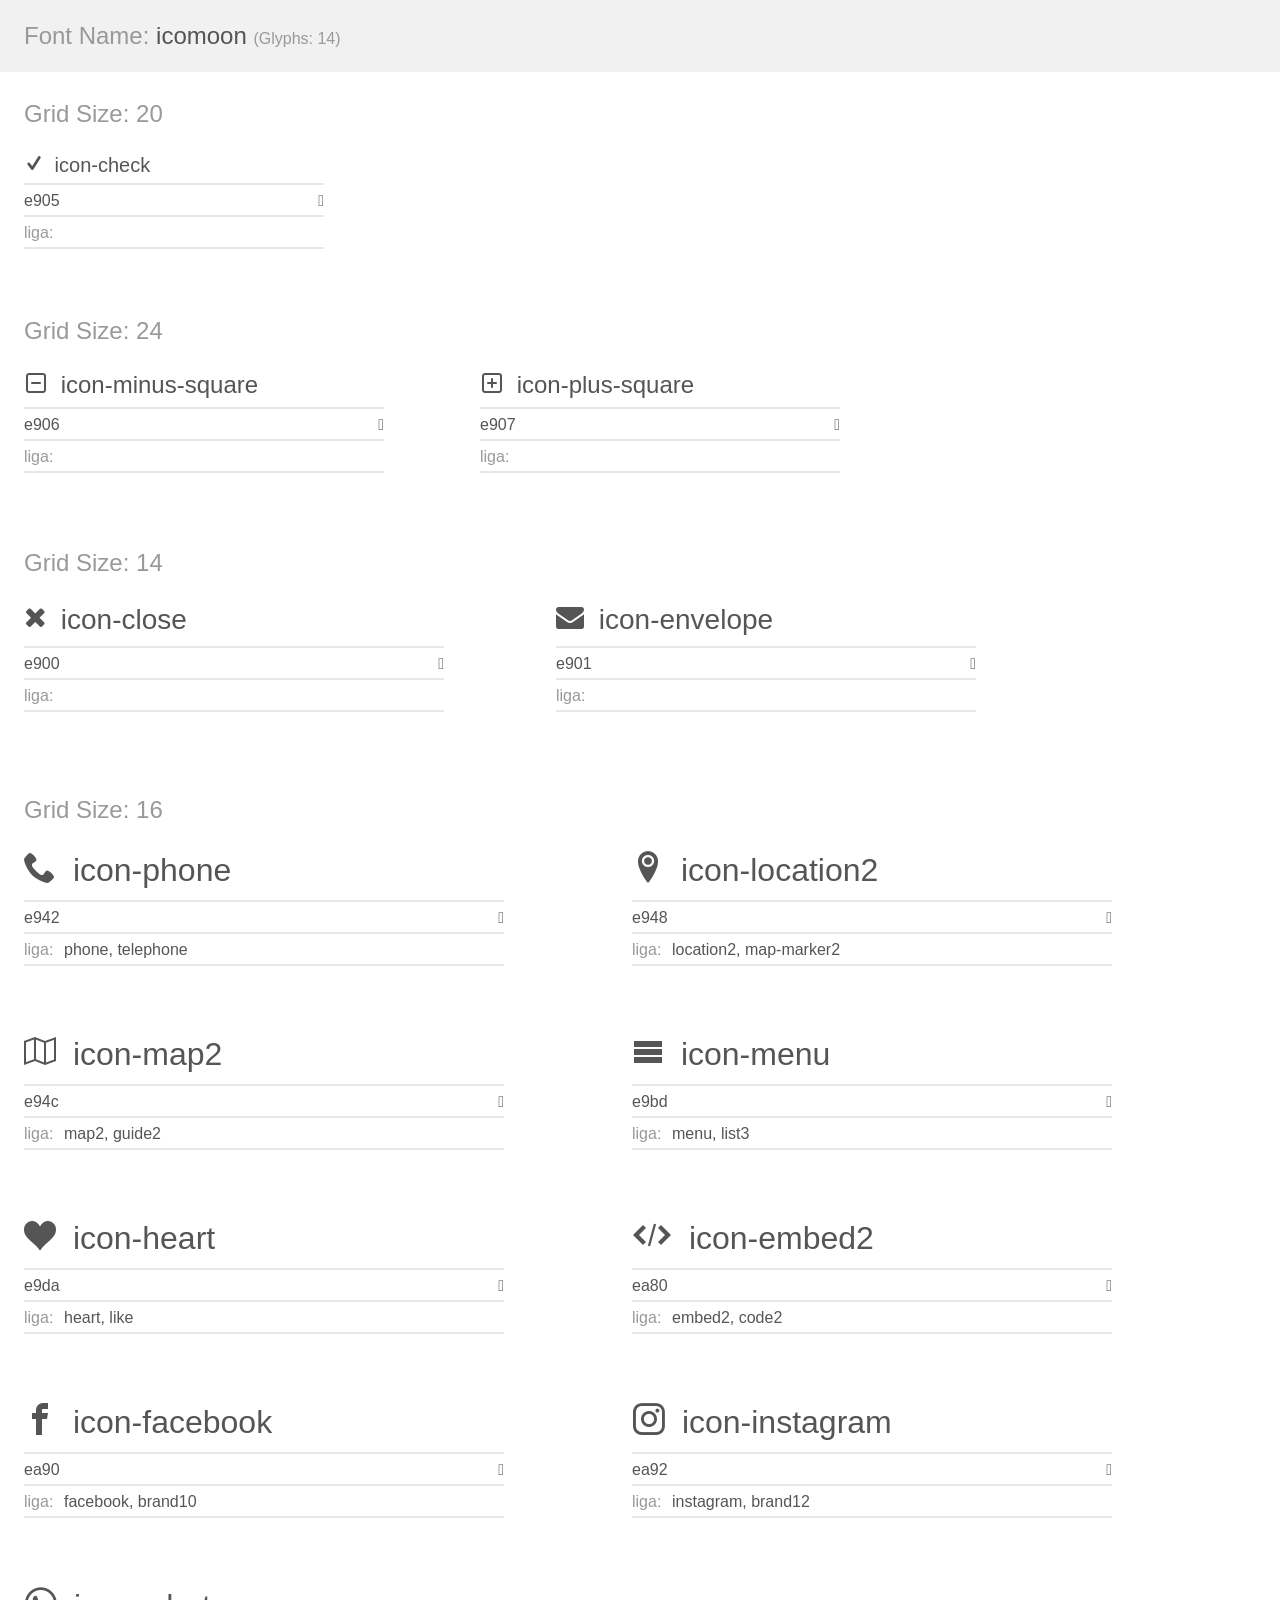
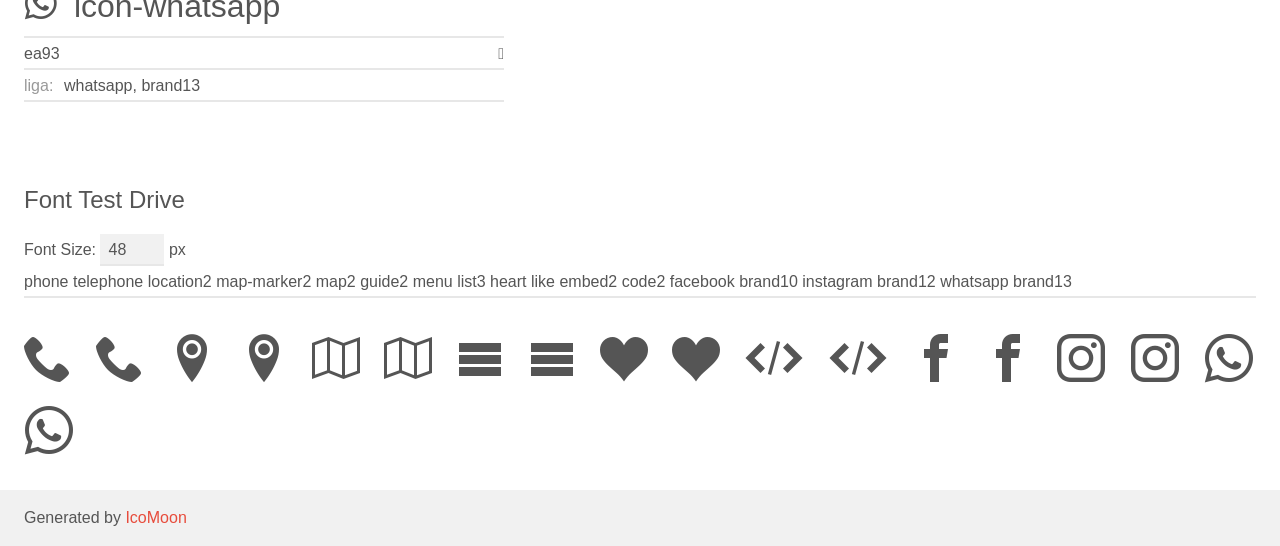
<file: fonts/icomoon/demo.html>
<!doctype html>
<html>
<head>
    <meta charset="utf-8">
    <title>IcoMoon Demo</title>
    <meta name="description" content="An Icon Font Generated By IcoMoon.io">
    <meta name="viewport" content="width=device-width, initial-scale=1">
    <link rel="stylesheet" href="demo-files/demo.css">
    <link rel="stylesheet" href="style.css"></head>
<body>
    <div class="bgc1 clearfix">
        <h1 class="mhmm mvm"><span class="fgc1">Font Name:</span> icomoon <small class="fgc1">(Glyphs:&nbsp;14)</small></h1>
    </div>
    <div class="clearfix mhl ptl">
        <h1 class="mvm mtn fgc1">Grid Size: 20</h1>
        <div class="glyph fs1">
            <div class="clearfix bshadow0 pbs">
                <span class="icon-check"></span>
                <span class="mls"> icon-check</span>
            </div>
            <fieldset class="fs0 size1of1 clearfix hidden-false">
                <input type="text" readonly value="e905" class="unit size1of2" />
                <input type="text" maxlength="1" readonly value="&#xe905;" class="unitRight size1of2 talign-right" />
            </fieldset>
            <div class="fs0 bshadow0 clearfix hidden-false">
                <span class="unit pvs fgc1">liga: </span>
                <input type="text" readonly value="" class="liga unitRight" />
            </div>
        </div>
    </div>
    <div class="clearfix mhl ptl">
        <h1 class="mvm mtn fgc1">Grid Size: 24</h1>
        <div class="glyph fs2">
            <div class="clearfix bshadow0 pbs">
                <span class="icon-minus-square"></span>
                <span class="mls"> icon-minus-square</span>
            </div>
            <fieldset class="fs0 size1of1 clearfix hidden-false">
                <input type="text" readonly value="e906" class="unit size1of2" />
                <input type="text" maxlength="1" readonly value="&#xe906;" class="unitRight size1of2 talign-right" />
            </fieldset>
            <div class="fs0 bshadow0 clearfix hidden-false">
                <span class="unit pvs fgc1">liga: </span>
                <input type="text" readonly value="" class="liga unitRight" />
            </div>
        </div>
        <div class="glyph fs2">
            <div class="clearfix bshadow0 pbs">
                <span class="icon-plus-square"></span>
                <span class="mls"> icon-plus-square</span>
            </div>
            <fieldset class="fs0 size1of1 clearfix hidden-false">
                <input type="text" readonly value="e907" class="unit size1of2" />
                <input type="text" maxlength="1" readonly value="&#xe907;" class="unitRight size1of2 talign-right" />
            </fieldset>
            <div class="fs0 bshadow0 clearfix hidden-false">
                <span class="unit pvs fgc1">liga: </span>
                <input type="text" readonly value="" class="liga unitRight" />
            </div>
        </div>
    </div>
    <div class="clearfix mhl ptl">
        <h1 class="mvm mtn fgc1">Grid Size: 14</h1>
        <div class="glyph fs3">
            <div class="clearfix bshadow0 pbs">
                <span class="icon-close"></span>
                <span class="mls"> icon-close</span>
            </div>
            <fieldset class="fs0 size1of1 clearfix hidden-false">
                <input type="text" readonly value="e900" class="unit size1of2" />
                <input type="text" maxlength="1" readonly value="&#xe900;" class="unitRight size1of2 talign-right" />
            </fieldset>
            <div class="fs0 bshadow0 clearfix hidden-false">
                <span class="unit pvs fgc1">liga: </span>
                <input type="text" readonly value="" class="liga unitRight" />
            </div>
        </div>
        <div class="glyph fs3">
            <div class="clearfix bshadow0 pbs">
                <span class="icon-envelope"></span>
                <span class="mls"> icon-envelope</span>
            </div>
            <fieldset class="fs0 size1of1 clearfix hidden-false">
                <input type="text" readonly value="e901" class="unit size1of2" />
                <input type="text" maxlength="1" readonly value="&#xe901;" class="unitRight size1of2 talign-right" />
            </fieldset>
            <div class="fs0 bshadow0 clearfix hidden-false">
                <span class="unit pvs fgc1">liga: </span>
                <input type="text" readonly value="" class="liga unitRight" />
            </div>
        </div>
    </div>
    <div class="clearfix mhl ptl">
        <h1 class="mvm mtn fgc1">Grid Size: 16</h1>
        <div class="glyph fs4">
            <div class="clearfix bshadow0 pbs">
                <span class="icon-phone"></span>
                <span class="mls"> icon-phone</span>
            </div>
            <fieldset class="fs0 size1of1 clearfix hidden-false">
                <input type="text" readonly value="e942" class="unit size1of2" />
                <input type="text" maxlength="1" readonly value="&#xe942;" class="unitRight size1of2 talign-right" />
            </fieldset>
            <div class="fs0 bshadow0 clearfix hidden-false">
                <span class="unit pvs fgc1">liga: </span>
                <input type="text" readonly value="phone, telephone" class="liga unitRight" />
            </div>
        </div>
        <div class="glyph fs4">
            <div class="clearfix bshadow0 pbs">
                <span class="icon-location2"></span>
                <span class="mls"> icon-location2</span>
            </div>
            <fieldset class="fs0 size1of1 clearfix hidden-false">
                <input type="text" readonly value="e948" class="unit size1of2" />
                <input type="text" maxlength="1" readonly value="&#xe948;" class="unitRight size1of2 talign-right" />
            </fieldset>
            <div class="fs0 bshadow0 clearfix hidden-false">
                <span class="unit pvs fgc1">liga: </span>
                <input type="text" readonly value="location2, map-marker2" class="liga unitRight" />
            </div>
        </div>
        <div class="glyph fs4">
            <div class="clearfix bshadow0 pbs">
                <span class="icon-map2"></span>
                <span class="mls"> icon-map2</span>
            </div>
            <fieldset class="fs0 size1of1 clearfix hidden-false">
                <input type="text" readonly value="e94c" class="unit size1of2" />
                <input type="text" maxlength="1" readonly value="&#xe94c;" class="unitRight size1of2 talign-right" />
            </fieldset>
            <div class="fs0 bshadow0 clearfix hidden-false">
                <span class="unit pvs fgc1">liga: </span>
                <input type="text" readonly value="map2, guide2" class="liga unitRight" />
            </div>
        </div>
        <div class="glyph fs4">
            <div class="clearfix bshadow0 pbs">
                <span class="icon-menu"></span>
                <span class="mls"> icon-menu</span>
            </div>
            <fieldset class="fs0 size1of1 clearfix hidden-false">
                <input type="text" readonly value="e9bd" class="unit size1of2" />
                <input type="text" maxlength="1" readonly value="&#xe9bd;" class="unitRight size1of2 talign-right" />
            </fieldset>
            <div class="fs0 bshadow0 clearfix hidden-false">
                <span class="unit pvs fgc1">liga: </span>
                <input type="text" readonly value="menu, list3" class="liga unitRight" />
            </div>
        </div>
        <div class="glyph fs4">
            <div class="clearfix bshadow0 pbs">
                <span class="icon-heart"></span>
                <span class="mls"> icon-heart</span>
            </div>
            <fieldset class="fs0 size1of1 clearfix hidden-false">
                <input type="text" readonly value="e9da" class="unit size1of2" />
                <input type="text" maxlength="1" readonly value="&#xe9da;" class="unitRight size1of2 talign-right" />
            </fieldset>
            <div class="fs0 bshadow0 clearfix hidden-false">
                <span class="unit pvs fgc1">liga: </span>
                <input type="text" readonly value="heart, like" class="liga unitRight" />
            </div>
        </div>
        <div class="glyph fs4">
            <div class="clearfix bshadow0 pbs">
                <span class="icon-embed2"></span>
                <span class="mls"> icon-embed2</span>
            </div>
            <fieldset class="fs0 size1of1 clearfix hidden-false">
                <input type="text" readonly value="ea80" class="unit size1of2" />
                <input type="text" maxlength="1" readonly value="&#xea80;" class="unitRight size1of2 talign-right" />
            </fieldset>
            <div class="fs0 bshadow0 clearfix hidden-false">
                <span class="unit pvs fgc1">liga: </span>
                <input type="text" readonly value="embed2, code2" class="liga unitRight" />
            </div>
        </div>
        <div class="glyph fs4">
            <div class="clearfix bshadow0 pbs">
                <span class="icon-facebook"></span>
                <span class="mls"> icon-facebook</span>
            </div>
            <fieldset class="fs0 size1of1 clearfix hidden-false">
                <input type="text" readonly value="ea90" class="unit size1of2" />
                <input type="text" maxlength="1" readonly value="&#xea90;" class="unitRight size1of2 talign-right" />
            </fieldset>
            <div class="fs0 bshadow0 clearfix hidden-false">
                <span class="unit pvs fgc1">liga: </span>
                <input type="text" readonly value="facebook, brand10" class="liga unitRight" />
            </div>
        </div>
        <div class="glyph fs4">
            <div class="clearfix bshadow0 pbs">
                <span class="icon-instagram"></span>
                <span class="mls"> icon-instagram</span>
            </div>
            <fieldset class="fs0 size1of1 clearfix hidden-false">
                <input type="text" readonly value="ea92" class="unit size1of2" />
                <input type="text" maxlength="1" readonly value="&#xea92;" class="unitRight size1of2 talign-right" />
            </fieldset>
            <div class="fs0 bshadow0 clearfix hidden-false">
                <span class="unit pvs fgc1">liga: </span>
                <input type="text" readonly value="instagram, brand12" class="liga unitRight" />
            </div>
        </div>
        <div class="glyph fs4">
            <div class="clearfix bshadow0 pbs">
                <span class="icon-whatsapp"></span>
                <span class="mls"> icon-whatsapp</span>
            </div>
            <fieldset class="fs0 size1of1 clearfix hidden-false">
                <input type="text" readonly value="ea93" class="unit size1of2" />
                <input type="text" maxlength="1" readonly value="&#xea93;" class="unitRight size1of2 talign-right" />
            </fieldset>
            <div class="fs0 bshadow0 clearfix hidden-false">
                <span class="unit pvs fgc1">liga: </span>
                <input type="text" readonly value="whatsapp, brand13" class="liga unitRight" />
            </div>
        </div>
    </div>

    <!--[if gt IE 8]><!-->
    <div class="mhl clearfix mbl">
        <h1>Font Test Drive</h1>
        <label>
            Font Size: <input id="fontSize" type="number" class="textbox0 mbm"
            min="8" value="48" />
            px
        </label>
        <input id="testText" type="text" class="phl size1of1 mvl"
        placeholder="Type some text to test..." value="phone telephone location2 map-marker2 map2 guide2 menu list3 heart like embed2 code2 facebook brand10 instagram brand12 whatsapp brand13"/>
        <div id="testDrive" class="icon-" style="font-family: icomoon">phone telephone location2 map-marker2 map2 guide2 menu list3 heart like embed2 code2 facebook brand10 instagram brand12 whatsapp brand13&nbsp;
        </div>
    </div>
    <!--<![endif]-->
    <div class="bgc1 clearfix">
        <p class="mhl">Generated by <a href="https://icomoon.io/app">IcoMoon</a></p>
    </div>
    <script src="liga.js"></script>
    <script src="demo-files/demo.js"></script>
</body>
</html>
</file>
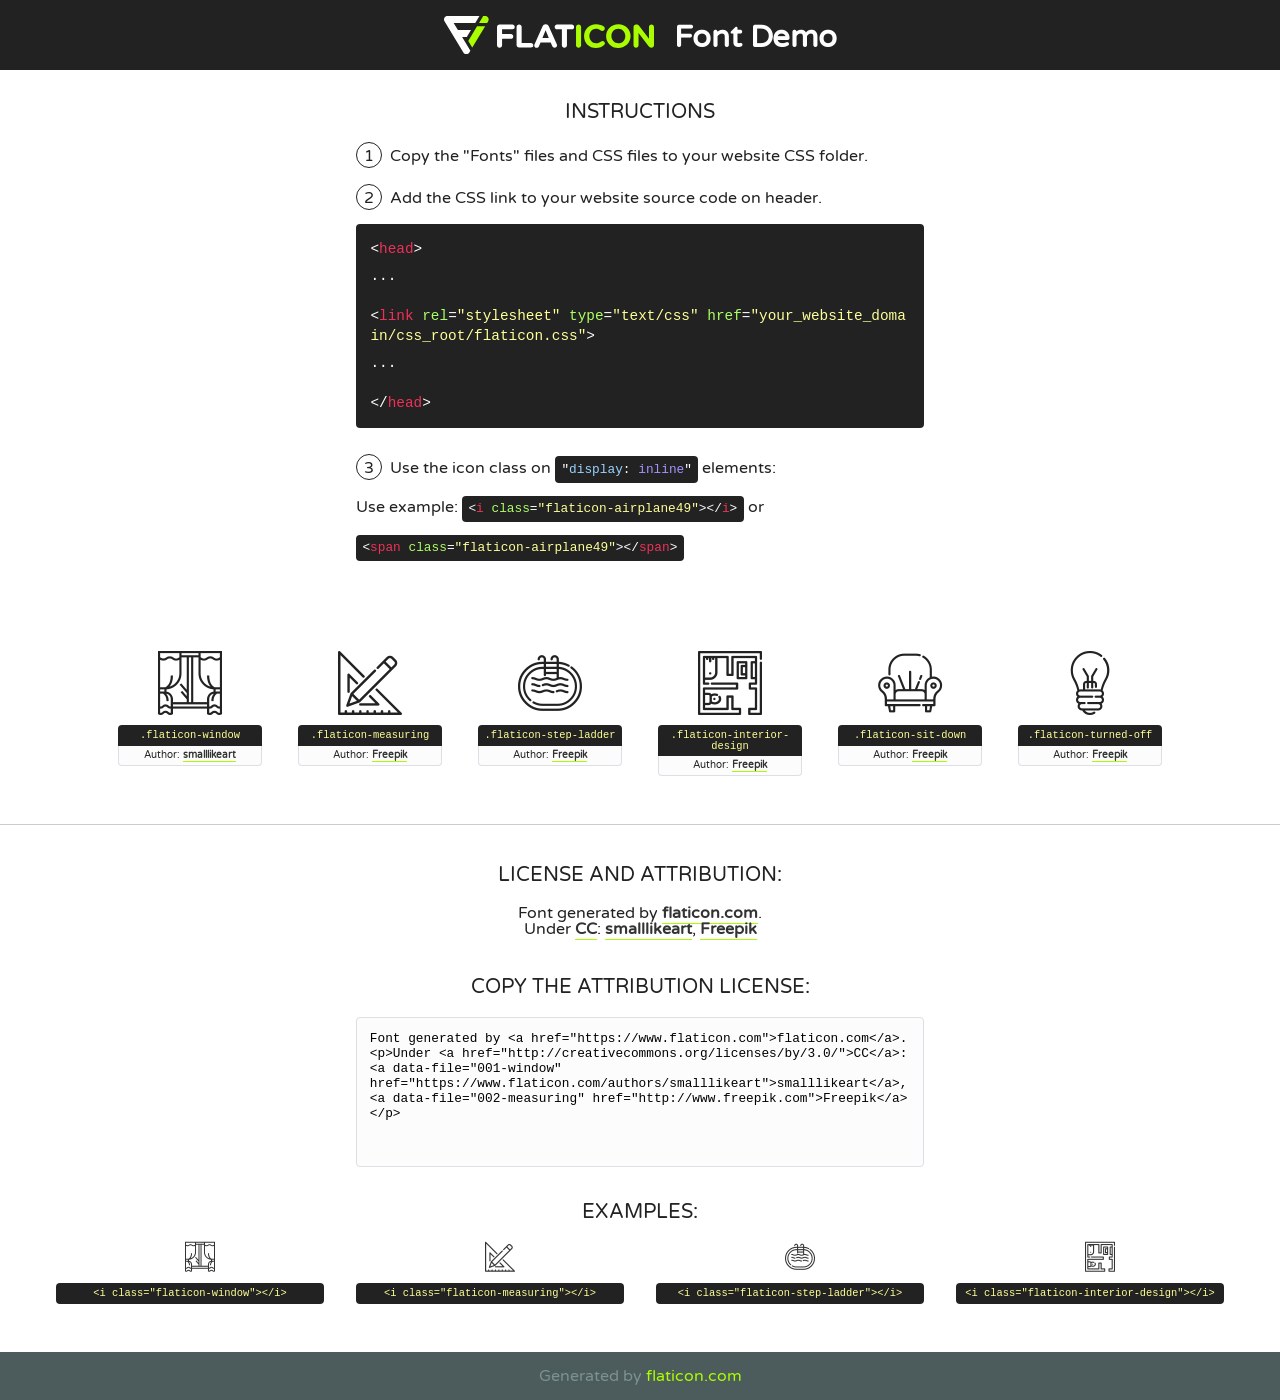
<file: fonts/flaticon/font/flaticon.html>
<!DOCTYPE html>
<!--
  Flaticon icon font: Flaticon
  Creation date: 01/03/2019 00:45
-->
<html>
<!DOCTYPE html>
<html>

<head>
    <title>Flaticon WebFont</title>
    <link href="http://fonts.googleapis.com/css?family=Varela+Round" rel="stylesheet" type="text/css" />
    <link rel="stylesheet" type="text/css" href="flaticon.css">
    <meta charset="UTF-8">
    <style>
    html, body, div, span, applet, object, iframe,
    h1, h2, h3, h4, h5, h6, p, blockquote, pre,
    a, abbr, acronym, address, big, cite, code,
    del, dfn, em, img, ins, kbd, q, s, samp,
    small, strike, strong, sub, sup, tt, var,
    b, u, i, center,
    dl, dt, dd, ol, ul, li,
    fieldset, form, label, legend,
    table, caption, tbody, tfoot, thead, tr, th, td,
    article, aside, canvas, details, embed, 
    figure, figcaption, footer, header, hgroup, 
    menu, nav, output, ruby, section, summary,
    time, mark, audio, video {
        margin: 0;
        padding: 0;
        border: 0;
        font-size: 100%;
        font: inherit;
        vertical-align: baseline;
    }
    /* HTML5 display-role reset for older browsers */
    article, aside, details, figcaption, figure, 
    footer, header, hgroup, menu, nav, section {
        display: block;
    }
    body {
        line-height: 1;
    }
    ol, ul {
        list-style: none;
    }
    blockquote, q {
        quotes: none;
    }
    blockquote:before, blockquote:after,
    q:before, q:after {
        content: '';
        content: none;
    }
    table {
        border-collapse: collapse;
        border-spacing: 0;
    }
    body {
        font-family: 'Varela Round', Helvetica, Arial, sans-serif;
        font-size: 16px;
        color: #222;
    }
    a {
        color: #333;
        border-bottom: 1px solid #a9fd00;
        font-weight: bold;
        text-decoration: none;
    }
    * {
        -moz-box-sizing: border-box;
        -webkit-box-sizing: border-box;
        box-sizing: border-box;
        margin: 0;
        padding: 0;
    }
    [class^="flaticon-"]:before, [class*=" flaticon-"]:before, [class^="flaticon-"]:after, [class*=" flaticon-"]:after {
        font-family: Flaticon;
        font-size: 30px;
        font-style: normal;
        margin-left: 20px;
        color: #333;
    }
    .wrapper {
        max-width: 600px;
        margin: auto;
        padding: 0 1em;
    }
    .title {
        font-size: 1.25em;
        text-align: center;
        margin-bottom: 1em;
        text-transform: uppercase;
    }
    header {
        text-align: center;
        background-color: #222;
        color: #fff;
        padding: 1em;
    }
    header .logo {
        width: 210px;
        height: 38px;
        display: inline-block;
        vertical-align: middle;
        margin-right: 1em;
        border: none;
    }
    header strong {
        font-size: 1.95em;
        font-weight: bold;
        vertical-align: middle;
        margin-top: 5px;
        display: inline-block;
    }
    .demo {
        margin: 2em auto;
        line-height: 1.25em;
    }
    .demo ul li {
        margin-bottom: 1em;
    }
    .demo ul li .num {
        color: #222;
        border-radius: 20px;
        display: inline-block;
        width: 26px;
        padding: 3px;
        height: 26px;
        text-align: center;
        margin-right: 0.5em;
        border: 1px solid #222;
    }
    .demo ul li code {
        background-color: #222;
        border-radius: 4px;
        padding: 0.25em 0.5em;
        display: inline-block;
        color: #fff;
        font-family: Consolas,Monaco,Lucida Console,Liberation Mono,DejaVu Sans Mono,Bitstream Vera Sans Mono,Courier New, monospace;
        font-weight: lighter;
        margin-top: 1em;
        font-size: 0.8em;
        word-break: break-all;
    }
    .demo ul li code.big {
        padding: 1em;
        font-size: 0.9em;
    }
    .demo ul li code .red {
        color: #EF3159;
    }
    .demo ul li code .green {
        color: #ACFF65;
    }
    .demo ul li code .yellow {
        color: #FFFF99;
    }
    .demo ul li code .blue {
        color: #99D3FF;
    }
    .demo ul li code .purple {
        color: #A295FF;
    }
    .demo ul li code .dots {
        margin-top: 0.5em;
        display: block;
    }
    #glyphs {
        border-bottom: 1px solid #ccc;
        padding: 2em 0;
        text-align: center;
    }
    .glyph {
        display: inline-block;
        width: 9em;
        margin: 1em;
        text-align: center;
        vertical-align: top;
        background: #FFF;
    }
    .glyph .glyph-icon {
        padding: 10px;
        display: block;
        font-family:"Flaticon";
        font-size: 64px;
        line-height: 1;
    }
    .glyph .glyph-icon:before {
        font-size: 64px;
        color: #222;
        margin-left: 0;
    }
    .class-name {
        font-size: 0.65em;
        background-color: #222;
        color: #fff;
        border-radius: 4px 4px 0 0;
        padding: 0.5em;
        color: #FFFF99;
        font-family: Consolas,Monaco,Lucida Console,Liberation Mono,DejaVu Sans Mono,Bitstream Vera Sans Mono,Courier New, monospace;
    }
    .author-name {
        font-size: 0.6em;
        background-color: #fcfcfd;
        border: 1px solid #DEDEE4;
        border-top: 0;
        border-radius: 0 0 4px 4px;
        padding: 0.5em;
    }
    .class-name:last-child {
        font-size: 10px;
        color:#888;
    }
    .class-name:last-child a {
        font-size: 10px;
        color:#555;
    }
    .class-name:last-child a:hover {
        color:#a9fd00;
    }
    .glyph > input {
        display: block;
        width: 100px;
        margin: 5px auto;
        text-align: center;
        font-size: 12px;
        cursor: text;
    }
    .glyph > input.icon-input {
        font-family:"Flaticon";
        font-size: 16px;
        margin-bottom: 10px;
    }
    .attribution .title {
        margin-top: 2em;
    }
    .attribution textarea {
        background-color: #fcfcfd;
        padding: 1em;
        border: none;
        box-shadow: none;
        border: 1px solid #DEDEE4;
        border-radius: 4px;
        resize: none;
        width: 100%;
        height: 150px;
        font-size: 0.8em;
        font-family: Consolas,Monaco,Lucida Console,Liberation Mono,DejaVu Sans Mono,Bitstream Vera Sans Mono,Courier New, monospace;
        -webkit-appearance: none;
    }
    .iconsuse {
        margin: 2em auto;
        text-align: center;
        max-width: 1200px;
    }
    .iconsuse:after {
        content: '';
        display: table;
        clear: both;
    }
    .iconsuse .image {
        float: left;
        width: 25%;
        padding: 0 1em;
    }
    .iconsuse .image p {
        margin-bottom: 1em;
    }
    .iconsuse .image span {
        display: block;
        font-size: 0.65em;
        background-color: #222;
        color: #fff;
        border-radius: 4px;
        padding: 0.5em;
        color: #FFFF99;
        margin-top: 1em;
        font-family: Consolas,Monaco,Lucida Console,Liberation Mono,DejaVu Sans Mono,Bitstream Vera Sans Mono,Courier New, monospace;
    }
    #footer {
        text-align: center;
        background-color: #4C5B5C;
        color: #7c9192;
        padding: 1em;
    }
    #footer a {
        border: none;
        color: #a9fd00;
        font-weight: normal;
    }
    @media (max-width: 960px) {
        .iconsuse .image {
            width: 50%;
        }
    }
    @media (max-width: 560px) {
        .iconsuse .image {
            width: 100%;
        }
    }
    </style>
</head>

<body class="characters-off">

    <header>
        <a href="https://www.flaticon.com" target="_blank" class="logo">
            <svg version="1.1" xmlns="http://www.w3.org/2000/svg" xmlns:xlink="http://www.w3.org/1999/xlink" xmlns:a="http://ns.adobe.com/AdobeSVGViewerExtensions/3.0/" viewBox="0 0 560.875 102.036" enable-background="new 0 0 560.875 102.036" xml:space="preserve">
                <defs>
                </defs>
                <g>
                    <g class="letters">
                        <path fill="#ffffff" d="M141.596,29.675c0-3.777,2.985-6.767,6.764-6.767h34.438c3.426,0,6.15,2.728,6.15,6.15
                        c0,3.43-2.724,6.149-6.15,6.149h-27.674v13.091h23.719c3.429,0,6.151,2.724,6.151,6.15c0,3.43-2.723,6.149-6.151,6.149h-23.719
                        v17.574c0,3.773-2.986,6.761-6.764,6.761c-3.779,0-6.764-2.989-6.764-6.761V29.675z"></path>
                        <path fill="#ffffff" d="M193.844,29.149c0-3.781,2.985-6.767,6.764-6.767c3.776,0,6.763,2.985,6.763,6.767v42.957h25.039
                        c3.426,0,6.149,2.726,6.149,6.153c0,3.425-2.723,6.15-6.149,6.15h-31.802c-3.779,0-6.764-2.986-6.764-6.768V29.149z"></path>
                        <path fill="#ffffff" d="M241.891,75.71l21.438-48.407c1.492-3.341,4.215-5.357,7.906-5.357h0.792
                        c3.686,0,6.323,2.017,7.815,5.357l21.439,48.407c0.436,0.967,0.701,1.845,0.701,2.723c0,3.602-2.809,6.501-6.414,6.501
                        c-3.161,0-5.269-1.845-6.499-4.655l-4.132-9.661h-27.059l-4.301,10.102c-1.144,2.631-3.426,4.214-6.237,4.214
                        c-3.517,0-6.24-2.81-6.24-6.325C241.1,77.64,241.451,76.677,241.891,75.71z M279.932,58.666l-8.521-20.297l-8.526,20.297H279.932
                        z"></path>
                        <path fill="#ffffff" d="M314.864,35.387H301.86c-3.429,0-6.239-2.813-6.239-6.238c0-3.429,2.811-6.24,6.239-6.24h39.533
                        c3.426,0,6.237,2.811,6.237,6.24c0,3.425-2.811,6.238-6.237,6.238h-13.001v42.785c0,3.773-2.99,6.761-6.764,6.761
                        c-3.779,0-6.764-2.989-6.764-6.761V35.387z"></path>
                        <path fill="#A9FD00" d="M352.615,29.149c0-3.781,2.985-6.767,6.767-6.767c3.774,0,6.761,2.985,6.761,6.767v49.024
                        c0,3.773-2.987,6.761-6.761,6.761c-3.781,0-6.767-2.989-6.767-6.761V29.149z"></path>
                        <path fill="#A9FD00" d="M374.132,53.836v-0.179c0-17.481,13.178-31.801,32.065-31.801c9.22,0,15.459,2.458,20.557,6.238
                        c1.402,1.054,2.637,2.985,2.637,5.357c0,3.692-2.985,6.59-6.681,6.59c-1.845,0-3.071-0.702-4.044-1.319
                        c-3.776-2.813-7.729-4.393-12.562-4.393c-10.364,0-17.831,8.611-17.831,19.154v0.173c0,10.542,7.291,19.329,17.831,19.329
                        c5.715,0,9.492-1.756,13.359-4.834c1.049-0.874,2.458-1.491,4.039-1.491c3.429,0,6.325,2.813,6.325,6.236
                        c0,2.106-1.056,3.78-2.282,4.834c-5.539,4.834-12.036,7.733-21.878,7.733C387.572,85.464,374.132,71.493,374.132,53.836z"></path>
                        <path fill="#A9FD00" d="M433.009,53.836v-0.179c0-17.481,13.79-31.801,32.766-31.801c18.981,0,32.592,14.143,32.592,31.628v0.173
                        c0,17.483-13.785,31.807-32.769,31.807C446.625,85.464,433.009,71.32,433.009,53.836z M484.224,53.836v-0.179
                        c0-10.539-7.725-19.326-18.626-19.326c-10.893,0-18.449,8.611-18.449,19.154v0.173c0,10.542,7.73,19.329,18.626,19.329
                        C476.676,72.986,484.224,64.378,484.224,53.836z"></path>
                        <path fill="#A9FD00" d="M506.233,29.321c0-3.774,2.99-6.763,6.767-6.763h1.401c3.252,0,5.183,1.583,7.029,3.953l26.093,34.265
                        V29.059c0-3.692,2.99-6.677,6.681-6.677c3.683,0,6.671,2.985,6.671,6.677v48.934c0,3.78-2.987,6.765-6.764,6.765h-0.436
                        c-3.257,0-5.188-1.581-7.034-3.953l-27.056-35.492v32.944c0,3.687-2.985,6.676-6.678,6.676c-3.683,0-6.673-2.989-6.673-6.676
                        V29.321z"></path>
                    </g>
                    <g class="insignia">
                        <path fill="#ffffff" d="M48.372,56.137h12.517l11.156-18.537H37.186L25.688,18.539h57.825L94.668,0H9.271
                        C5.925,0,2.842,1.801,1.198,4.716c-1.644,2.907-1.593,6.482,0.134,9.343l50.38,83.501c1.678,2.781,4.689,4.476,7.938,4.476
                        c3.246,0,6.257-1.695,7.935-4.476l2.898-4.804L48.372,56.137z"></path>
                        <g class="i">
                            <path fill="#A9FD00" d="M93.575,18.539h0.031v0.004l21.652,0.004l2.705-4.488c1.727-2.861,1.778-6.436,0.133-9.343
                            C116.454,1.801,113.371,0,110.026,0h-5.294L93.575,18.539z"></path>
                            <polygon fill="#A9FD00" points="88.291,27.356 64.725,66.486 75.519,84.404 109.942,27.356"></polygon>
                        </g>
                    </g>
                </g>
            </svg>
        </a>
        <strong>Font Demo</strong>
    </header>


    <section class="demo wrapper">

        <p class="title">Instructions</p>

        <ul>
            <li>
                <span class="num">1</span>Copy the "Fonts" files and CSS files to your website CSS folder.
            </li>
            <li>
                <span class="num">2</span>Add the CSS link to your website source code on header.
                <code class="big">
                    &lt;<span class="red">head</span>&gt;
                    <br/><span class="dots">...</span>
                    <br/>&lt;<span class="red">link</span> <span class="green">rel</span>=<span class="yellow">"stylesheet"</span> <span class="green">type</span>=<span class="yellow">"text/css"</span> <span class="green">href</span>=<span class="yellow">"your_website_domain/css_root/flaticon.css"</span>&gt;
                    <br/><span class="dots">...</span>
                    <br/>&lt;/<span class="red">head</span>&gt;
                </code>
            </li>

            <li>
                <p>
                    <span class="num">3</span>Use the icon class on <code>"<span class="blue">display</span>:<span class="purple"> inline</span>"</code> elements:
                    <br />
                    Use example: <code>&lt;<span class="red">i</span> <span class="green">class</span>=<span class="yellow">&quot;flaticon-airplane49&quot;</span>&gt;&lt;/<span class="red">i</span>&gt;</code> or <code>&lt;<span class="red">span</span> <span class="green">class</span>=<span class="yellow">&quot;flaticon-airplane49&quot;</span>&gt;&lt;/<span class="red">span</span>&gt;</code>
            </li>
        </ul>

    </section>




   <section id="glyphs">          
    
      
        <div class="glyph"><div class="glyph-icon flaticon-window"></div>
            <div class="class-name">.flaticon-window</div>
            <div class="author-name">Author: <a data-file="001-window" href="https://www.flaticon.com/authors/smalllikeart">smalllikeart</a> </div> 
        </div>        
        
        <div class="glyph"><div class="glyph-icon flaticon-measuring"></div>
            <div class="class-name">.flaticon-measuring</div>
            <div class="author-name">Author: <a data-file="002-measuring" href="http://www.freepik.com">Freepik</a> </div> 
        </div>        
        
        <div class="glyph"><div class="glyph-icon flaticon-step-ladder"></div>
            <div class="class-name">.flaticon-step-ladder</div>
            <div class="author-name">Author: <a data-file="003-step-ladder" href="http://www.freepik.com">Freepik</a> </div> 
        </div>        
        
        <div class="glyph"><div class="glyph-icon flaticon-interior-design"></div>
            <div class="class-name">.flaticon-interior-design</div>
            <div class="author-name">Author: <a data-file="004-interior-design" href="http://www.freepik.com">Freepik</a> </div> 
        </div>        
        
        <div class="glyph"><div class="glyph-icon flaticon-sit-down"></div>
            <div class="class-name">.flaticon-sit-down</div>
            <div class="author-name">Author: <a data-file="005-sit-down" href="http://www.freepik.com">Freepik</a> </div> 
        </div>        
        
        <div class="glyph"><div class="glyph-icon flaticon-turned-off"></div>
            <div class="class-name">.flaticon-turned-off</div>
            <div class="author-name">Author: <a data-file="006-turned-off" href="http://www.freepik.com">Freepik</a> </div> 
        </div>        
        

    </section>



    <section class="attribution wrapper"   style="text-align:center;">

      <div class="title">License and attribution:</div><div class="attrDiv">Font generated by <a href="https://www.flaticon.com">flaticon.com</a>. <div><p>Under <a href="http://creativecommons.org/licenses/by/3.0/">CC</a>: <a data-file="001-window" href="https://www.flaticon.com/authors/smalllikeart">smalllikeart</a>, <a data-file="002-measuring" href="http://www.freepik.com">Freepik</a></p>  </div>
      </div>
      <div class="title">Copy the Attribution License:</div>

    <textarea onclick="this.focus();this.select();">Font generated by &lt;a href=&quot;https://www.flaticon.com&quot;&gt;flaticon.com&lt;/a&gt;. <p>Under <a href="http://creativecommons.org/licenses/by/3.0/">CC</a>: <a data-file="001-window" href="https://www.flaticon.com/authors/smalllikeart">smalllikeart</a>, <a data-file="002-measuring" href="http://www.freepik.com">Freepik</a></p>  
     </textarea>

    </section>

    <section class="iconsuse">

          <div class="title">Examples:</div>            
             
            <div class="image">
                <p>
                    <i class="glyph-icon flaticon-window"></i> 
                    <span>&lt;i class=&quot;flaticon-window&quot;&gt;&lt;/i&gt;</span>
                </p>
            </div>
            
            <div class="image">
                <p>
                    <i class="glyph-icon flaticon-measuring"></i> 
                    <span>&lt;i class=&quot;flaticon-measuring&quot;&gt;&lt;/i&gt;</span>
                </p>
            </div>
            
            <div class="image">
                <p>
                    <i class="glyph-icon flaticon-step-ladder"></i> 
                    <span>&lt;i class=&quot;flaticon-step-ladder&quot;&gt;&lt;/i&gt;</span>
                </p>
            </div>
            
            <div class="image">
                <p>
                    <i class="glyph-icon flaticon-interior-design"></i> 
                    <span>&lt;i class=&quot;flaticon-interior-design&quot;&gt;&lt;/i&gt;</span>
                </p>
            </div>
                       
        </div>
                            
    </section>

<div id="footer">
    <div>Generated by <a href="https://www.flaticon.com">flaticon.com</a>
    </div>
</div>



</body>
</html>
</file>
<file: css/custom-gbw.css>
/* =========================================================================
   KOST GRIYA BANGUN WIDADI — PAPER COLLAGE / NEO-BRUTALIST EDITORIAL EDITION
   Torn-Paper Edges, Marker Highlights, Dot-Grid Canvas, & #185ABC Cobalt
   ========================================================================= */

:root {
  /* Palette: Paper Stock, Cobalt Blue, Carbon Black & Highlighter Yellow */
  --pe-canvas: #F3F4F6;
  --pe-surface: #FFFFFF;
  --pe-blue: #185ABC;
  --pe-blue-deep: #103F8A;
  --pe-blue-soft: #DCE8FC;
  --pe-mint: #CBEAD9;
  --pe-mint-dark: #164E35;
  --pe-yellow: #FFE64D;
  --pe-ink: #141619;
  --pe-muted: #49505B;

  /* Hard Offset Shadows */
  --pe-shadow-sm: 3px 3px 0px var(--pe-ink);
  --pe-shadow-md: 5px 5px 0px var(--pe-ink);
  --pe-shadow-lg: 8px 8px 0px var(--pe-ink);
}

/* Base & Typography */
html {
  scroll-behavior: smooth;
}
section[id] {
  scroll-margin-top: 84px;
}

body {
  font-family: "Plus Jakarta Sans", -apple-system, BlinkMacSystemFont, sans-serif;
  background-color: var(--pe-canvas);
  background-image: radial-gradient(rgba(20, 22, 25, 0.14) 1px, transparent 1px);
  background-size: 18px 18px;
  color: var(--pe-ink);
  line-height: 1.65;
  overflow-x: hidden;
}

h1, h2, h3, .display-5, .display-6 {
  font-weight: 800;
  letter-spacing: -0.035em;
  color: var(--pe-ink);
}

/* Marker Highlighter Effect on Key Blue Headings */
.text-blue-main {
  color: var(--pe-ink) !important;
  background: linear-gradient(180deg, transparent 52%, var(--pe-yellow) 52%);
  padding: 0 0.22em;
  border-radius: 3px;
  box-decoration-break: clone;
  -webkit-box-decoration-break: clone;
}

.text-muted-custom {
  color: var(--pe-muted) !important;
}

.tabular-nums {
  font-variant-numeric: tabular-nums;
}

/* Accessibility: Skip Link & Focus */
.skip-link {
  position: absolute;
  top: -100px;
  left: 16px;
  background: var(--pe-yellow);
  color: var(--pe-ink);
  border: 2px solid var(--pe-ink);
  padding: 10px 18px;
  border-radius: 6px;
  z-index: 2000;
  font-weight: 800;
  text-decoration: none;
  box-shadow: var(--pe-shadow-sm);
}

.skip-link:focus {
  top: 16px;
}

:focus-visible {
  outline: 3px solid var(--pe-blue);
  outline-offset: 3px;
}

/* Crisp Editorial Navbar */
.site-navbar {
  background-color: var(--pe-surface);
  border-bottom: 2.5px solid var(--pe-ink);
}

.brand-title {
  color: var(--pe-ink) !important;
  font-size: 1.05rem;
  font-weight: 800;
}

.brand-logo {
  border-radius: 8px;
  border: 2px solid var(--pe-ink);
}

.site-navbar .nav-link {
  color: var(--pe-ink);
  font-weight: 700;
  font-size: 0.9rem;
  padding: 0.42rem 0.85rem !important;
  border-radius: 6px;
  transition: background-color 0.14s ease, transform 0.14s ease;
}

.site-navbar .nav-link:hover,
.site-navbar .nav-link.active {
  background-color: var(--pe-yellow);
  color: var(--pe-ink);
}

/* Tactile Press Buttons (Black Primary & Yellow/White Secondary) */
.btn-blue {
  background-color: var(--pe-ink);
  color: #FFFFFF !important;
  border: 2.5px solid var(--pe-ink);
  border-radius: 8px;
  padding: 0.72rem 1.45rem;
  font-weight: 800;
  box-shadow: var(--pe-shadow-sm);
  transition: transform 0.12s ease, box-shadow 0.12s ease, background-color 0.12s ease;
}

.btn-blue:hover {
  background-color: var(--pe-blue);
  border-color: var(--pe-ink);
  transform: translate(-2px, -2px);
  box-shadow: var(--pe-shadow-md);
}

.btn-blue:active {
  transform: translate(3px, 3px);
  box-shadow: 0px 0px 0px var(--pe-ink);
}

.btn-soft {
  background-color: var(--pe-surface);
  color: var(--pe-ink) !important;
  border: 2.5px solid var(--pe-ink);
  border-radius: 8px;
  padding: 0.72rem 1.35rem;
  font-weight: 800;
  box-shadow: var(--pe-shadow-sm);
  transition: transform 0.12s ease, box-shadow 0.12s ease, background-color 0.12s ease;
}

.btn-soft:hover {
  background-color: var(--pe-yellow);
  transform: translate(-2px, -2px);
  box-shadow: var(--nb-shadow-md, 5px 5px 0px var(--pe-ink));
}

.btn-soft:active {
  transform: translate(3px, 3px);
  box-shadow: 0px 0px 0px var(--pe-ink);
}

/* Stickers & Pills */
.location-pill {
  display: inline-flex;
  align-items: center;
  gap: 0.5rem;
  background: var(--pe-surface);
  color: var(--pe-ink);
  border: 2px solid var(--pe-ink);
  font-weight: 800;
  font-size: 0.82rem;
  padding: 0.38rem 0.9rem;
  border-radius: 6px;
  margin-bottom: 1.25rem;
  box-shadow: 2px 2px 0px var(--pe-ink);
}

.tag-blue-soft {
  display: inline-block;
  background: var(--pe-ink);
  color: var(--pe-yellow);
  border: 1.5px solid var(--pe-ink);
  font-weight: 800;
  font-size: 0.74rem;
  letter-spacing: 0.03em;
  text-transform: uppercase;
  padding: 0.25rem 0.65rem;
  border-radius: 4px;
}

/* Hero Section */
.hero-section {
  padding: 8.25rem 0 4.75rem;
}

.hero-photo-wrap {
  background: var(--pe-surface);
  border: 2.5px solid var(--pe-ink);
  padding: 12px;
  border-radius: 12px;
  box-shadow: var(--pe-shadow-lg);
}

.hero-photo-wrap img {
  width: 100%;
  height: auto;
  border-radius: 6px;
  border: 2px solid var(--pe-ink);
  display: block;
  object-fit: cover;
}

.hero-caption-badge {
  margin-top: 12px;
  background: var(--pe-blue-soft);
  border: 2px solid var(--pe-ink);
  padding: 0.8rem 1rem;
  border-radius: 8px;
  display: flex;
  align-items: center;
  justify-content: space-between;
  gap: 1rem;
  box-shadow: 2px 2px 0px var(--pe-ink);
}

/* About Section — Cobalt Blue Band with Zig-Zag Torn Paper Divider */
.about-section {
  position: relative;
  padding: 5.25rem 0;
  background-color: var(--pe-blue);
  background-image: radial-gradient(rgba(255, 255, 255, 0.14) 1px, transparent 1px);
  background-size: 18px 18px;
  color: #FFFFFF;
}

.about-section::before,
.about-section::after {
  content: "";
  position: absolute;
  left: 0;
  right: 0;
  height: 12px;
  background-size: 24px 12px;
  background-repeat: repeat-x;
  pointer-events: none;
}

.about-section::before {
  top: -1px;
  background-image:
    linear-gradient(135deg, var(--pe-canvas) 50%, transparent 50%),
    linear-gradient(225deg, var(--pe-canvas) 50%, transparent 50%);
}

.about-section::after {
  bottom: -1px;
  background-image:
    linear-gradient(45deg, var(--pe-canvas) 50%, transparent 50%),
    linear-gradient(315deg, var(--pe-canvas) 50%, transparent 50%);
}

.about-section h2,
.about-section .tag-blue-soft {
  color: #FFFFFF;
}

.about-section .tag-blue-soft {
  background: var(--pe-yellow);
  color: var(--pe-ink);
}

.about-section .text-muted-custom {
  color: rgba(255, 255, 255, 0.9) !important;
}

.portrait-frame {
  background: var(--pe-surface);
  border: 2.5px solid var(--pe-ink);
  padding: 12px;
  border-radius: 12px;
  box-shadow: var(--pe-shadow-lg);
}

.portrait-frame img {
  width: 100%;
  height: auto;
  border-radius: 6px;
  border: 2px solid var(--pe-ink);
  display: block;
  object-fit: cover;
}

.amenity-chip {
  background: var(--pe-surface);
  color: var(--pe-ink);
  border: 2px solid var(--pe-ink);
  padding: 0.85rem 1rem;
  border-radius: 8px;
  font-weight: 800;
  font-size: 0.9rem;
  display: flex;
  align-items: center;
  gap: 0.75rem;
  box-shadow: var(--pe-shadow-sm);
}

.amenity-chip i {
  width: 34px;
  height: 34px;
  border-radius: 6px;
  background: var(--pe-yellow);
  color: var(--pe-ink);
  border: 2px solid var(--pe-ink);
  display: inline-flex;
  align-items: center;
  justify-content: center;
  font-size: 0.98rem;
  flex-shrink: 0;
}

/* Pricing Section */
.pricing-section {
  padding: 5rem 0;
}

.section-header-narrow {
  max-width: 620px;
}

.plan-card {
  background: var(--pe-surface);
  border: 2.5px solid var(--pe-ink);
  border-radius: 12px;
  padding: 2rem 1.65rem;
  height: 100%;
  display: flex;
  flex-direction: column;
  position: relative;
  box-shadow: var(--pe-shadow-md);
  transition: transform 0.14s ease, box-shadow 0.14s ease;
}

.plan-card:hover {
  transform: translate(-3px, -3px);
  box-shadow: var(--pe-shadow-lg);
}

.plan-card-bestseller {
  background: var(--pe-surface);
  border: 3px solid var(--pe-ink);
  box-shadow: 8px 8px 0px var(--pe-blue);
}

.plan-card-bestseller .btn-blue {
  background-color: var(--pe-yellow);
  color: var(--pe-ink) !important;
}

.plan-card-bestseller .btn-blue:hover {
  background-color: #F5D933;
}

.bestseller-ribbon {
  position: absolute;
  top: -15px;
  right: 18px;
  background: var(--pe-yellow);
  color: var(--pe-ink);
  border: 2px solid var(--pe-ink);
  font-size: 0.76rem;
  font-weight: 800;
  padding: 0.28rem 0.85rem;
  border-radius: 999px;
  box-shadow: 2px 2px 0px var(--pe-ink);
}

.price-monthly-pill {
  display: inline-block;
  background: var(--pe-canvas);
  color: var(--pe-ink);
  border: 1.5px solid var(--pe-ink);
  font-size: 0.82rem;
  font-weight: 700;
  padding: 0.3rem 0.75rem;
  border-radius: 6px;
}

.check-list li {
  display: flex;
  align-items: center;
  gap: 0.65rem;
  font-size: 0.93rem;
  font-weight: 600;
  color: var(--pe-ink);
}

.check-list i {
  color: var(--pe-blue);
  font-size: 1.05rem;
  flex-shrink: 0;
}

/* FAQ Section — Soft Mint Green Band with Torn Paper Divider */
.faq-section {
  position: relative;
  padding: 5.25rem 0;
  background-color: var(--pe-mint);
  background-image: radial-gradient(rgba(20, 22, 25, 0.1) 1px, transparent 1px);
  background-size: 18px 18px;
}

.faq-section::before,
.faq-section::after {
  content: "";
  position: absolute;
  left: 0;
  right: 0;
  height: 12px;
  background-size: 24px 12px;
  background-repeat: repeat-x;
  pointer-events: none;
}

.faq-section::before {
  top: -1px;
  background-image:
    linear-gradient(135deg, var(--pe-canvas) 50%, transparent 50%),
    linear-gradient(225deg, var(--pe-canvas) 50%, transparent 50%);
}

.faq-section::after {
  bottom: -1px;
  background-image:
    linear-gradient(45deg, var(--pe-canvas) 50%, transparent 50%),
    linear-gradient(315deg, var(--pe-canvas) 50%, transparent 50%);
}

#faqAccordion .accordion-item {
  background: var(--pe-surface);
  border: 2.5px solid var(--pe-ink);
  border-radius: 10px !important;
  margin-bottom: 0.95rem;
  overflow: hidden;
  box-shadow: var(--pe-shadow-sm);
}

#faqAccordion .accordion-button {
  background: var(--pe-surface);
  color: var(--pe-ink);
  font-weight: 800;
  font-size: 1.02rem;
  padding: 1.15rem 1.35rem;
  box-shadow: none;
}

#faqAccordion .accordion-button:not(.collapsed) {
  background: var(--pe-yellow);
  color: var(--pe-ink);
  border-bottom: 2.5px solid var(--pe-ink);
}

#faqAccordion .accordion-body {
  padding: 1.15rem 1.35rem;
  color: var(--pe-muted);
  font-weight: 500;
}

/* Gallery Section */
.gallery-section {
  padding: 5rem 0;
}

.filter-tab {
  background: var(--pe-surface);
  color: var(--pe-ink);
  border: 2px solid var(--pe-ink);
  border-radius: 8px;
  padding: 0.45rem 1.1rem;
  font-weight: 800;
  font-size: 0.88rem;
  box-shadow: 2px 2px 0px var(--pe-ink);
  transition: transform 0.12s ease, box-shadow 0.12s ease, background-color 0.12s ease;
}

.filter-tab:hover {
  background: var(--pe-yellow);
  transform: translate(-1px, -1px);
  box-shadow: 4px 4px 0px var(--pe-ink);
}

.filter-tab.active {
  background: var(--pe-ink);
  color: var(--pe-yellow);
  transform: translate(2px, 2px);
  box-shadow: 0px 0px 0px var(--pe-ink);
}

.gallery-card {
  display: block;
  text-decoration: none;
  color: var(--pe-ink);
  background: var(--pe-surface);
  border: 2.5px solid var(--pe-ink);
  padding: 10px;
  border-radius: 10px;
  box-shadow: var(--pe-shadow-md);
  transition: transform 0.14s ease, box-shadow 0.14s ease, background-color 0.14s ease;
}

.gallery-card:hover {
  color: var(--pe-ink);
  background: var(--pe-yellow);
  transform: translate(-3px, -3px);
  box-shadow: var(--pe-shadow-lg);
}

.gallery-img-box {
  border-radius: 6px;
  border: 2px solid var(--pe-ink);
  overflow: hidden;
  aspect-ratio: 4 / 3;
  background: var(--pe-canvas);
}

.gallery-img-box img {
  width: 100%;
  height: 100%;
  object-fit: cover;
  display: block;
}

/* Contact & Map Section */
.contact-section {
  padding: 4.5rem 0 5.5rem;
}

.map-card {
  background: var(--pe-surface);
  border: 2.5px solid var(--pe-ink);
  padding: 12px;
  border-radius: 12px;
  height: 100%;
  min-height: 360px;
  box-shadow: var(--pe-shadow-lg);
}

.map-embed {
  width: 100%;
  height: 100%;
  min-height: 340px;
  border: 2px solid var(--pe-ink);
  border-radius: 6px;
  display: block;
}

.contact-box {
  background: var(--pe-surface);
  border: 2.5px solid var(--pe-ink);
  padding: 2rem;
  border-radius: 12px;
  height: 100%;
  box-shadow: var(--pe-shadow-lg);
}

.social-row {
  display: flex;
  align-items: center;
  gap: 0.85rem;
  padding: 0.72rem 1rem;
  border-radius: 8px;
  border: 2px solid var(--pe-ink);
  background: var(--pe-canvas);
  color: var(--pe-ink);
  text-decoration: none;
  font-weight: 800;
  font-size: 0.92rem;
  box-shadow: 2px 2px 0px var(--pe-ink);
  transition: transform 0.12s ease, box-shadow 0.12s ease, background-color 0.12s ease;
}

.social-row:hover {
  background: var(--pe-yellow);
  color: var(--pe-ink);
  transform: translate(-2px, -2px);
  box-shadow: var(--pe-shadow-sm);
}

.social-row i {
  color: var(--pe-blue);
  font-size: 1.15rem;
}

/* Dark Footer with Zig-Zag Torn Top Edge */
.site-footer {
  position: relative;
  background: var(--pe-ink);
  padding: 2.75rem 0 2.25rem;
  color: rgba(255, 255, 255, 0.85);
  font-weight: 600;
}

.site-footer::before {
  content: "";
  position: absolute;
  top: -11px;
  left: 0;
  right: 0;
  height: 12px;
  background-size: 24px 12px;
  background-repeat: repeat-x;
  background-image:
    linear-gradient(45deg, var(--pe-ink) 50%, transparent 50%),
    linear-gradient(315deg, var(--pe-ink) 50%, transparent 50%);
  pointer-events: none;
}

.footer-author {
  color: var(--pe-yellow);
  font-weight: 800;
  text-decoration: underline;
  text-decoration-thickness: 2px;
  text-underline-offset: 3px;
}

/* Sticky WhatsApp Button */
.wa-sticky {
  position: fixed;
  right: 22px;
  bottom: 22px;
  z-index: 1040;
  display: inline-flex;
  align-items: center;
  gap: 0.6rem;
  background: var(--pe-yellow);
  color: var(--pe-ink) !important;
  text-decoration: none;
  font-weight: 800;
  font-size: 0.94rem;
  padding: 0.82rem 1.3rem;
  border-radius: 10px;
  border: 2.5px solid var(--pe-ink);
  box-shadow: var(--pe-shadow-md);
  transition: transform 0.12s ease, box-shadow 0.12s ease;
}

.wa-sticky:hover {
  transform: translate(-2px, -2px);
  box-shadow: var(--pe-shadow-lg);
}

.wa-sticky:active {
  transform: translate(4px, 4px);
  box-shadow: 0px 0px 0px var(--pe-ink);
}

.wa-sticky i {
  font-size: 1.2rem;
}

/* Respect Reduced Motion */
@media (prefers-reduced-motion: reduce) {
  *,
  *::before,
  *::after {
    animation-duration: 0.01ms !important;
    transition-duration: 0.01ms !important;
    scroll-behavior: auto !important;
  }
}

@media (max-width: 767.98px) {
  .hero-section {
    padding: 6.75rem 0 3.5rem;
  }
}


/* =========================================================================
   SCROLL REVEAL ANIMATION (Neo-Brutalist Snappy Pop-In)
   ========================================================================= */
.nb-reveal {
  opacity: 0;
  transform: translateY(22px) scale(0.985);
  transition:
    opacity 0.42s cubic-bezier(0.22, 1, 0.36, 1),
    transform 0.42s cubic-bezier(0.22, 1, 0.36, 1);
  transition-delay: var(--reveal-delay, 0ms);
}

.nb-reveal.is-visible {
  opacity: 1;
  transform: translateY(0) scale(1);
}

@media (prefers-reduced-motion: reduce) {
  .nb-reveal {
    opacity: 1 !important;
    transform: none !important;
    transition: none !important;
  }
}
</file>
<file: fonts/icomoon/demo-files/demo.css>
body {
  padding: 0;
  margin: 0;
  font-family: sans-serif;
  font-size: 1em;
  line-height: 1.5;
  color: #555;
  background: #fff;
}
h1 {
  font-size: 1.5em;
  font-weight: normal;
}
small {
  font-size: .66666667em;
}
a {
  color: #e74c3c;
  text-decoration: none;
}
a:hover, a:focus {
  box-shadow: 0 1px #e74c3c;
}
.bshadow0, input {
  box-shadow: inset 0 -2px #e7e7e7;
}
input:hover {
  box-shadow: inset 0 -2px #ccc;
}
input, fieldset {
  font-family: sans-serif;
  font-size: 1em;
  margin: 0;
  padding: 0;
  border: 0;
}
input {
  color: inherit;
  line-height: 1.5;
  height: 1.5em;
  padding: .25em 0;
}
input:focus {
  outline: none;
  box-shadow: inset 0 -2px #449fdb;
}
.glyph {
  font-size: 16px;
  width: 15em;
  padding-bottom: 1em;
  margin-right: 4em;
  margin-bottom: 1em;
  float: left;
  overflow: hidden;
}
.liga {
  width: 80%;
  width: calc(100% - 2.5em);
}
.talign-right {
  text-align: right;
}
.talign-center {
  text-align: center;
}
.bgc1 {
  background: #f1f1f1;
}
.fgc1 {
  color: #999;
}
.fgc0 {
  color: #000;
}
p {
  margin-top: 1em;
  margin-bottom: 1em;
}
.mvm {
  margin-top: .75em;
  margin-bottom: .75em;
}
.mtn {
  margin-top: 0;
}
.mtl, .mal {
  margin-top: 1.5em;
}
.mbl, .mal {
  margin-bottom: 1.5em;
}
.mal, .mhl {
  margin-left: 1.5em;
  margin-right: 1.5em;
}
.mhmm {
  margin-left: 1em;
  margin-right: 1em;
}
.mls {
  margin-left: .25em;
}
.ptl {
  padding-top: 1.5em;
}
.pbs, .pvs {
  padding-bottom: .25em;
}
.pvs, .pts {
  padding-top: .25em;
}
.unit {
  float: left;
}
.unitRight {
  float: right;
}
.size1of2 {
  width: 50%;
}
.size1of1 {
  width: 100%;
}
.clearfix:before, .clearfix:after {
  content: " ";
  display: table;
}
.clearfix:after {
  clear: both;
}
.hidden-true {
  display: none;
}
.textbox0 {
  width: 3em;
  background: #f1f1f1;
  padding: .25em .5em;
  line-height: 1.5;
  height: 1.5em;
}
#testDrive {
  display: block;
  padding-top: 24px;
  line-height: 1.5;
}
.fs0 {
  font-size: 16px;
}
.fs1 {
  font-size: 20px;
}
.fs2 {
  font-size: 24px;
}
.fs3 {
  font-size: 28px;
}
.fs4 {
  font-size: 32px;
}
</file>
<file: fonts/icomoon/style.css>
@font-face {
  font-family: 'icomoon';
  src:  url('fonts/icomoon.eot?74tx8q');
  src:  url('fonts/icomoon.eot?74tx8q#iefix') format('embedded-opentype'),
    url('fonts/icomoon.ttf?74tx8q') format('truetype'),
    url('fonts/icomoon.woff?74tx8q') format('woff'),
    url('fonts/icomoon.svg?74tx8q#icomoon') format('svg');
  font-weight: normal;
  font-style: normal;
  font-display: block;
}

[class^="icon-"], [class*=" icon-"] {
  /* use !important to prevent issues with browser extensions that change fonts */
  font-family: 'icomoon' !important;
  speak: never;
  font-style: normal;
  font-weight: normal;
  font-variant: normal;
  text-transform: none;
  line-height: 1;
  
  /* Enable Ligatures ================ */
  letter-spacing: 0;
  -webkit-font-feature-settings: "liga";
  -moz-font-feature-settings: "liga=1";
  -moz-font-feature-settings: "liga";
  -ms-font-feature-settings: "liga" 1;
  font-feature-settings: "liga";
  -webkit-font-variant-ligatures: discretionary-ligatures;
  font-variant-ligatures: discretionary-ligatures;

  /* Better Font Rendering =========== */
  -webkit-font-smoothing: antialiased;
  -moz-osx-font-smoothing: grayscale;
}

.icon-check:before {
  content: "\e905";
}
.icon-minus-square:before {
  content: "\e906";
}
.icon-plus-square:before {
  content: "\e907";
}
.icon-close:before {
  content: "\e900";
}
.icon-envelope:before {
  content: "\e901";
}
.icon-phone:before {
  content: "\e942";
}
.icon-location2:before {
  content: "\e948";
}
.icon-map2:before {
  content: "\e94c";
}
.icon-menu:before {
  content: "\e9bd";
}
.icon-heart:before {
  content: "\e9da";
}
.icon-embed2:before {
  content: "\ea80";
}
.icon-facebook:before {
  content: "\ea90";
}
.icon-instagram:before {
  content: "\ea92";
}
.icon-whatsapp:before {
  content: "\ea93";
}
</file>
<file: fonts/flaticon/font/flaticon.css>
/*
  	Flaticon icon font: Flaticon
  	Creation date: 01/03/2019 00:45
  	*/

@font-face {
  font-family: "Flaticon";
  src: url("./Flaticon.eot");
  src: url("./Flaticon.eot?#iefix") format("embedded-opentype"),
       url("./Flaticon.woff2") format("woff2"),
       url("./Flaticon.woff") format("woff"),
       url("./Flaticon.ttf") format("truetype"),
       url("./Flaticon.svg#Flaticon") format("svg");
  font-weight: normal;
  font-style: normal;
}

@media screen and (-webkit-min-device-pixel-ratio:0) {
  @font-face {
    font-family: "Flaticon";
    src: url("./Flaticon.svg#Flaticon") format("svg");
  }
}

[class^="flaticon-"]:before, [class*=" flaticon-"]:before,
[class^="flaticon-"]:after, [class*=" flaticon-"]:after {   
  font-family: Flaticon;
font-style: normal;
/* Better Font Rendering =========== */
  -webkit-font-smoothing: antialiased;
  -moz-osx-font-smoothing: grayscale;
}

.flaticon-window:before { content: "\f100"; }
.flaticon-measuring:before { content: "\f101"; }
.flaticon-step-ladder:before { content: "\f102"; }
.flaticon-interior-design:before { content: "\f103"; }
.flaticon-sit-down:before { content: "\f104"; }
.flaticon-turned-off:before { content: "\f105"; }
</file>
